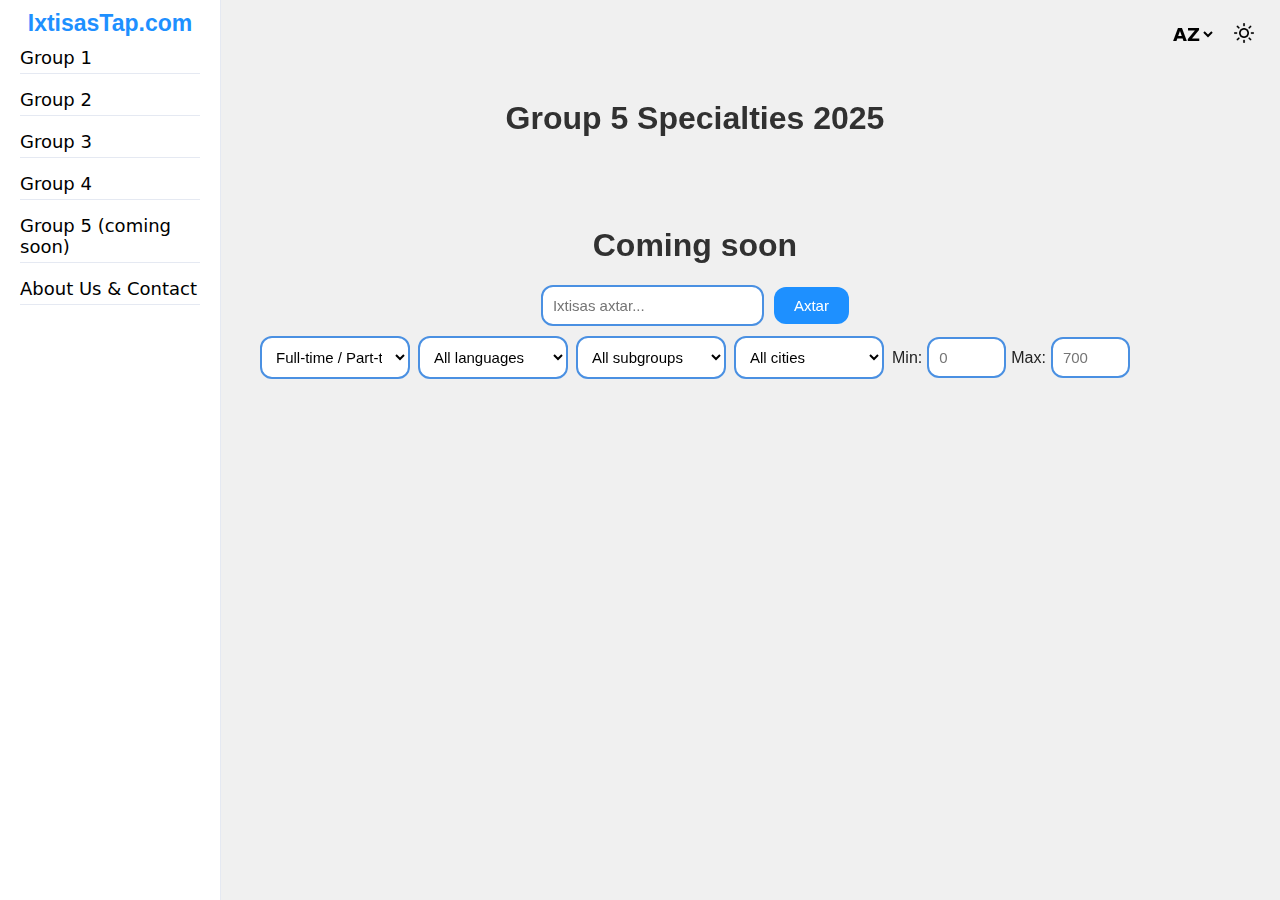
<file: 5ciqrup.html>
<!doctype html>
<html lang=en>
<head>
<meta charset=UTF-8>
<meta name=viewport content="width=device-width,initial-scale=1">
<title>IxtisasTap.com | Group 5 Specialties 2025</title>
<link rel=canonical href=https://ixtisastap.com/5ciqrup.html>
<link rel=stylesheet href=qruplar.css>
<link rel=icon href=logo.png type=image/png>
<script async src="https://pagead2.googlesyndication.com/pagead/js/adsbygoogle.js?client=ca-pub-8653707665334072" crossorigin=anonymous></script>
</head>
<body>
<button id=menu-toggle>
<img id=menu src=menu-bar.png alt=menu width=20 class=menu loading=lazy>
</button>
<nav id=menu-bar class=hidden>
<a href=index.html id=name-text><b data-i18n=siteName>IxtisasTap.com</b></a>
<ul>
<li><a href=./1ciqrup.html data-i18n=group1>Group 1</a></li>
<li><a href=./2ciqrup.html data-i18n=group2>Group 2</a></li>
<li><a href=./3ciqrup.html data-i18n=group3>Group 3</a></li>
<li><a href=./4ciqrup.html data-i18n=group4>Group 4</a></li>
<li><a href=./5ciqrup.html data-i18n=group5>Group 5 (coming soon)</a></li>
<li><a href=./haqqimizda.html data-i18n=about>About Us & Contact</a></li>
</ul>
</nav>
<div class=main-content>
<button id=toggle-dark-mode>
<img id=icon src=sun.png alt=rejim width=20 class=white-icon loading=lazy>
</button>
<select id=language-selector>
<option value=en selected>EN</option>
<option value=az>AZ</option>
<option value=tr>TR</option>
</select>
<h1 data-i18n=pageTitle5>Group 5 Specialties 2025</h1>
<h1>Coming soon</h1>
<div class=search-bar>
<input id=search data-i18n-placeholder=searchPlaceholder placeholder="Ixtisas axtar...">
<button id=searchBtn data-i18n=searchBtn>Axtar</button>
</div>
<div class=filter-bar style=margin-bottom:15px>
<select id=tehsilSelect>
<option value="" data-i18n=eduAll>Full-time / Part-time</option>
<option value=Əyani data-i18n=eduEyani>Full-time</option>
<option value=Qiyabi data-i18n=eduQiyabi>Part-time</option>
</select>
<select id=dilSelect>
<option value="" data-i18n=langAll>All languages</option>
<option value=Azərbaycan data-i18n=langAz>Azerbaijani</option>
<option value=İngilis data-i18n=langEn>English</option>
</select>
<select id=altSelect>
<option value="" data-i18n=altAll>All subgroups</option>
</select>
<select id=locationSelect>
<option value="" data-i18n=cityAll>All cities</option>
<option value=Bakı>Bakı</option>
</select>
<div class=score-range>
<label for=minScore data-i18n=minScoreLabel>Min:</label>
<input type=number id=minScore placeholder=0>
<label for=maxScore data-i18n=maxScoreLabel>Max:</label>
<input type=number id=maxScore placeholder=700>
</div>
<span id=resultCount>
<span id=resultNumber>0</span> <span data-i18n=found>found</span>
</span>
</div>
<button id=filterToggleBtn class=mobile-filter-toggle>
<img id=icon src=filter.png alt=Filters width=16 class=white-icon loading=lazy>
<span data-i18n=filterText>Filters</span>
</button>
<ins class=adsbygoogle style=display:block data-ad-client=ca-pub-8653707665334072 data-ad-slot=3406974490 data-ad-format=auto data-full-width-responsive=true></ins>
<script>
  (adsbygoogle=window.adsbygoogle||[]).push({})
</script>
</div>
<script src=script.js></script>
</body>
</html>
</file>
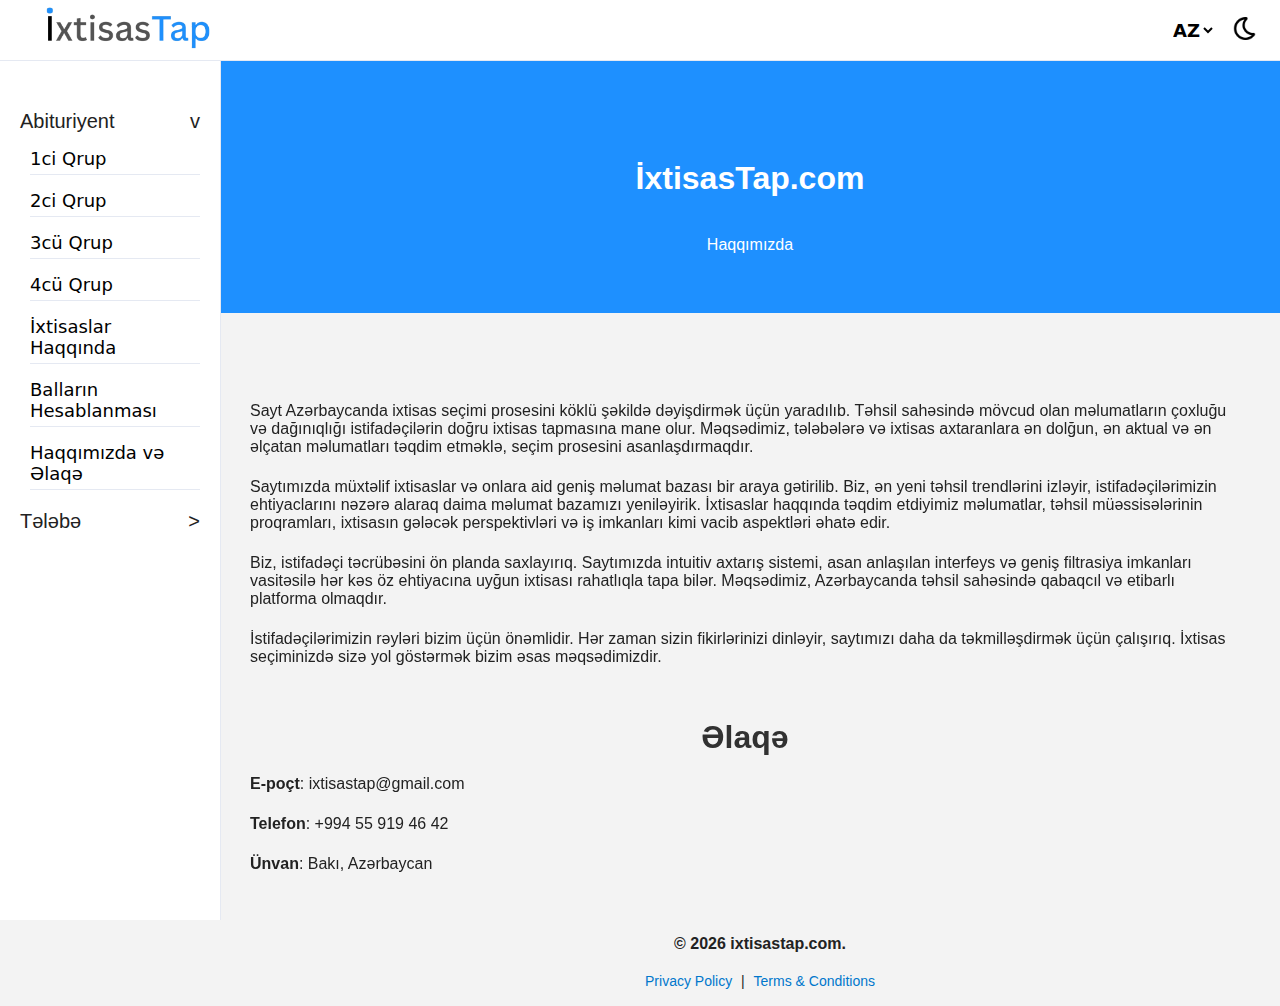
<file: about.html>
<!doctype html>
<html lang="az">
<head>
<meta charset="UTF-8" />
<meta name="viewport" content="width=device-width,initial-scale=1" />
<title>IxtisasTap – Haqqımızda</title>
<meta http-equiv="Content-Security-Policy" content="frame-ancestors 'none';">
<meta http-equiv="X-Frame-Options" content="DENY">
<meta http-equiv="Cross-Origin-Opener-Policy" content="same-origin">
<meta http-equiv="Content-Security-Policy" content="frame-ancestors 'none';">
<meta http-equiv="X-Frame-Options" content="DENY">
<meta http-equiv="Cross-Origin-Opener-Policy" content="same-origin">
<link rel="stylesheet" href="qruplar.css" />
<link rel="icon" href="./images/logo.webp" type="image/webp" />
<meta name="description" content="IxtisasTap.com - Azərbaycan təhsil qruplarına əsasən ixtisasları və universitetləri tapın.">
<meta name="author" content="IxtisasTap Komandası">
<meta property="og:title" content="IxtisasTap.com – Haqqımızda">
<meta property="og:type" content="website">
<meta name="robots" content="index, follow">
<meta property="og:description" content="Qrup seçimi və imtahan ballarına əsasən ixtisasları və universitetləri tez bir zamanda tapın.">
<link rel=canonical href=https://ixtisastap.com/about.html>
<meta property=og:image content=https://ixtisastap.com/logo.webp>
<meta property="og:type" content="website">
<meta name="robots" content="index, follow">
<!-- Google tag (gtag.js) -->
<script async src="https://www.googletagmanager.com/gtag/js?id=G-029N0KCH3P"></script>
<script>
window.dataLayer = window.dataLayer || [];
function gtag(){dataLayer.push(arguments);}
gtag('js', new Date());

gtag('config', 'G-029N0KCH3P');
</script>
<style>
html, body {
margin: 0;
padding: 0;
min-height: 100vh;
overflow-y: auto; 
overflow-x: none;
background-color: #f3f3f3;
color: #222;
font-family: Arial, sans-serif;
transition: background-color 0.3s, color 0.3s;
text-align: center;
}
body.dark-mode {
background-color: #121212;
color: #f0f0f0;
}
.site-footer {
margin: 20px 0 0 0;
position: relative;
color: inherit;
}
/* Əlavə stil */
.main-content {
padding: 20px;
margin: 0 auto;
text-align: left;
position:relative;
margin-left: 210px;
margin-top: 50px;
}
h1 {
margin: 0 0 15px 0;
margin-top: 50px;
}
h2 {
padding: 3px 10px;
}
p {
padding: 3px 20px;
}
/* MOBILE THEME */
@media (max-width:768px) {
.main-content {
margin-left: 0px;
margin-top: 0px;
}
}
@media (min-width:769) {
.site-footer {
margin-left: 105px;
}
.logo {
    width: auto;
}
}
</style>
</head>
<body>
<div class="top-bar">
<button id="menu-toggle">
<img id="menu" src="./images/menu-bar.webp" alt="menu" width="20" class="menu" loading="lazy">
</button>
<div class="logo">
    <a href="index.html">
        <img id="center-logo" src="./images/logo-crop.png" alt="Main Menu">
    </a>
</div>
<button id="toggle-dark-mode">
<img id="icon" src="./images/moon.webp" alt="rejim" width="23" class="white-icon" loading="lazy">
</button>

<select id="language-selector">
<option value="az" selected>AZ</option>
<option value="en">EN</option>
<option value="tr">TR</option>
</select>
</div>
<nav id="menu-bar" class="hidden">
    <a href="index.html" id="name-text">
      <img src="./images/ixtisastap.png" class="logopng" alt="SiteName" style="width: 200px;">
    </a>
    
    <div class="menu-header" id="abituriyent-header" onclick="toggleMenu('abituriyent-menu', this)">
      Abituriyent <span class="arrow">&gt;</span>
    </div>
    
    <ul id="abituriyent-menu" class="anim-menu">
      <li><a href="./1ciqrup.html" data-i18n="group1">Group 1</a></li>
      <li><a href="./2ciqrup.html" data-i18n="group2">Group 2</a></li>
      <li><a href="./3ciqrup.html" data-i18n="group3">Group 3</a></li>
      <li><a href="./4ciqrup.html" data-i18n="group4">Group 4</a></li>
      <li><a href="./specializations.html" data-i18n="aboutspec">About Specializations</a></li>
      <li><a href="./balhesab.html" data-i18n="scorecalc">Score Calculator</a></li>
      <li><a href="./about.html" data-i18n="about">About Us & Co</a></li>
    </ul>

    <div class="menu-header" id="telebe-header" onclick="toggleMenu('telebe-menu', this)">
      Tələbə <span class="arrow">&gt;</span>
    </div>
    
    <div class="menu-bar anim-menu" id="telebe-menu">
      <a href="./telebe/fennler-menu.html">Fənnlər</a>
      <a href="./telebe/profile.html">Profil</a>
      <a href="./telebe/aboutus.html">Haqqımızda və əlaqə</a>
      <a href="./telebe/premium.html">Premium abunəlik</a>
    </div>
  </nav>
<header class="header">
<h1 data-i18n="siteTitle">İxtisasTap.com</h1>
<p data-i18n=aboutUs>About Us</p>
</header>

<main class="main-content">
<!-- Privacy Policy content -->
<div class=text-bar>
<section class=info-section>
<p data-i18n=aboutParagraph1>This website was created to fundamentally transform the specialty selection process in Azerbaijan. The abundance and fragmentation of information in the education sector hinder users from finding the right specialty. Our goal is to simplify
the selection process by providing the most comprehensive, up-to-date, and accessible information to students and specialty seekers.</p>
<p data-i18n=aboutParagraph2>We have compiled a wide range of specialties and related information into one platform. We follow the latest educational trends and constantly update our database based on the needs of our users. The information we provide about specialties
covers important aspects such as academic programs, future prospects, and career opportunities.</p>
<p data-i18n=aboutParagraph3>User experience is our top priority. With an intuitive search system, easy-to-understand interface, and extensive filtering options, everyone can easily find the specialty that suits their needs. Our goal is to be a leading and reliable
platform in the field of education in Azerbaijan.</p>
<p data-i18n=aboutParagraph4>We value feedback from our users. We always listen to your opinions and strive to improve our website further. Guiding you in your specialty selection journey is our main mission.</p>
</section>
<h1 data-i18n=contactTitle>Contact</h1>
<section class=contact-section>
<p><strong data-i18n=emailLabel></strong>: ixtisastap@gmail.com</p>
<p><strong data-i18n=phoneLabel></strong>: +994 55 919 46 42</p>
<p><strong data-i18n=locationLabel></strong>: <span data-i18n=locationValue></span></p>
</section>
</div>
</main>
<footer class="site-footer">
<p>&copy; 2026 ixtisastap.com.</p>
<p>
<a href="privacy-policy.html">Privacy Policy</a> |
<a href="terms-conditions.html">Terms & Conditions</a>
</p>
</footer>

<script src="translations.js" defer></script>
<script src=".\theme.js"></script>
<script src=".\menu.js"></script>
<script src="script.js" defer></script>
<!--
<script src="https://unpkg.com/magic-snowflakes/dist/snowflakes.min.js"></script>
<script>
    var sf = new Snowflakes({
        color: "#c5eae7",
        count: 30,
        speed: 1.1,
        minOpacity: 0.8,
        minSize: 8,
        maxSize: 18
    });
</script>
-->
</body>
</html>
</file>
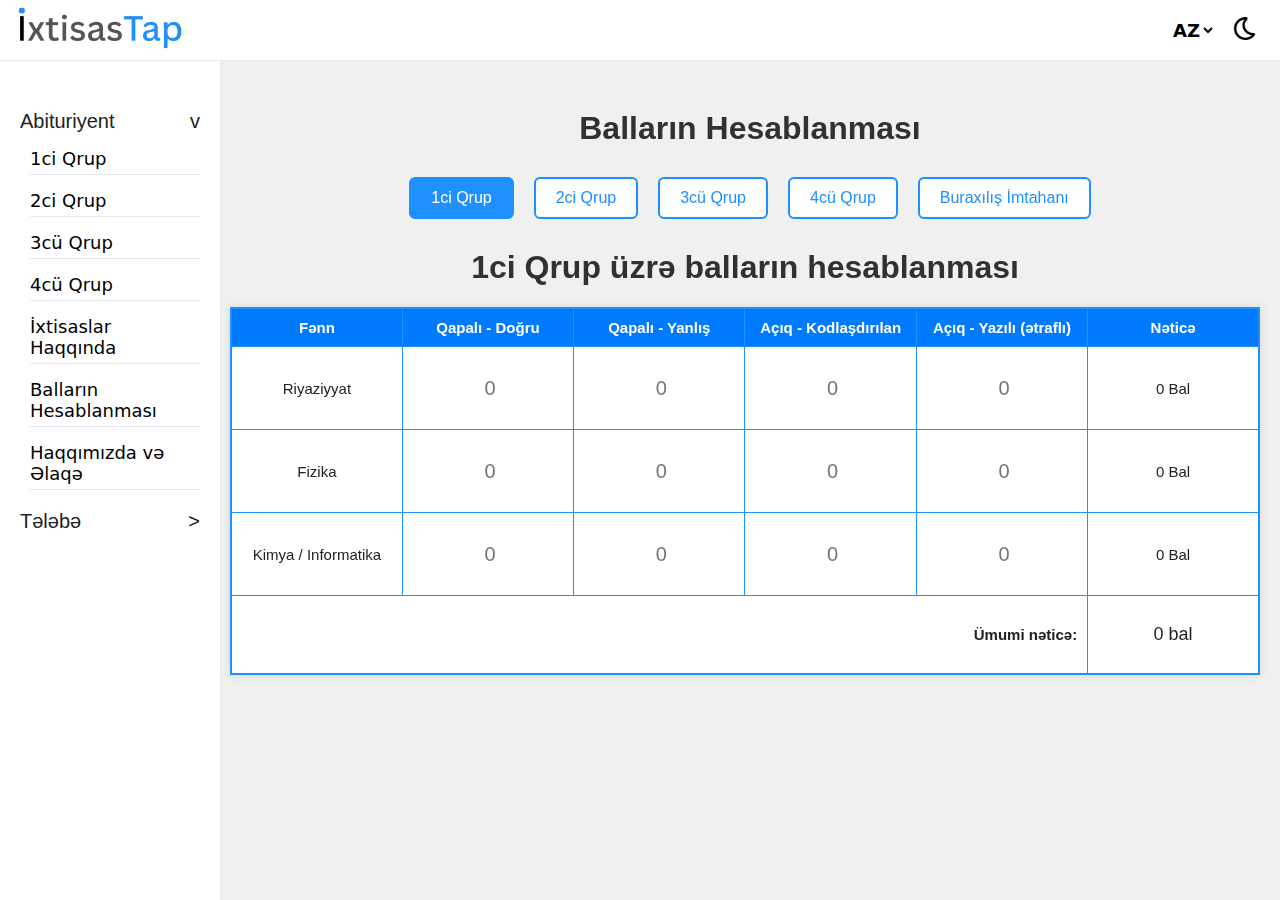
<file: balhesab.html>
<!doctype html>
<html lang="az">
<head> 
  <meta charset="UTF-8">
  <meta name="viewport" content="width=device-width, initial-scale=1">
  <meta name="description" content="Abituriyentlər üçün bal hesablayıcı – 1, 2, 3, 4-cü qruplar blok və buraxılış imtahanı üzrə topladığınız balları asanlıqla hesablayın.">
  <meta property="og:title" content="Balların Hesablanması | IxtisasTap.com">
  <meta property="og:description" content="Bütün qruplar üzrə balların hesablanması.">
  <meta property="og:image" content="https://ixtisastap.com/ixtisastap.jpg">
  <meta property="og:url" content="https://ixtisastap.com/balhesab.html">
  <meta property="og:type" content="website">
  <meta name="keywords" content="balhesab, balların hesablanması, 11ci sinif balın hesablanması, 9cu sinif balın hesablanması, bal hesablayan">
  <meta name="robots" content="index, follow">
  <title>Bütün Qruplar Üzrə Balların Hesablanması | IxtisasTap.com</title>
  <meta http-equiv="Content-Security-Policy" content="frame-ancestors 'none';">
  <meta http-equiv="X-Frame-Options" content="DENY">
  <meta http-equiv="Cross-Origin-Opener-Policy" content="same-origin">
  <link rel="canonical" href="https://ixtisastap.com/1ciqrup.html">
  <link rel="stylesheet" href="qruplar.css">
  <link rel="icon" href="../images/logo.webp" type="image/webp">
  <!-- Google tag (gtag.js) -->
  <script async src="https://www.googletagmanager.com/gtag/js?id=G-029N0KCH3P"></script>
  <script>
    window.dataLayer = window.dataLayer || [];
    function gtag(){dataLayer.push(arguments);}
    gtag('js', new Date());
    gtag('config', 'G-029N0KCH3P');
  </script>
  <style>
    h1 {
        margin-top: 30px;
    }
    .main-h1 {
      margin-top: 100px;
    }
    h2 {
        margin-top: -500px;
    }
    .main-content {
        margin-left: auto;
        margin-right: auto;
        padding: 10px;
        position: relative;
        margin-left: 220px;
    }
    @media (max-width: 768px) {
      body, html {
        padding: 0px;
        margin: 0px;
        overflow-x: hidden;
      }
      
      table.qiymetlendirme thead {
        display: none;
      }
      table.qiymetlendirme {
        border: none;
      }
      .main-content {
        margin-left: 0px;
      }
      #qrup-menusu {
        display: flex;
        justify-content: center;
      }
      h1 {
        margin-top: 70px;
      }
      #qrup-menusu {
        display: flex;
        flex-wrap: wrap;
        gap: 5px;
        justify-content: center;
        max-width: 600px;
        margin: 0 auto;
      }

      /* Qrup butonları */
      .qrup-btn {
        padding: 10px 9px;
        font-size: 16px;
      }

      /* Yalnız buraxılış imtahanı butonuna stil */
      .qrup-btn[data-qrup-id="qrup5"] {
        text-align: center;
      }
      #qrup-basliq {
        margin-top: 20px;
      }

    }
    

    
  </style>
  
</head>
<body>
  <div class="top-bar">
      <button id="menu-toggle">
        <img id="menu" src="../images/menu-bar.webp" alt="menu" width="20" class="menu" loading="lazy">
      </button>
      <div class="logo">
          <a href="index.html">
              <img id="center-logo" src="../images/logo-crop.png" alt="Main Menu">
          </a>
      </div>
      <button id="toggle-dark-mode">
        <img id="icon" src="../images/moon.webp" alt="rejim" width="23" class="white-icon" loading="lazy">
      </button>
      
      <select id="language-selector">
        <option value="az" selected>AZ</option>
        <option value="en">EN</option>
        <option value="tr">TR</option>
      </select>
  </div>
  <nav id="menu-bar" class="hidden">
    <a href="index.html" id="name-text">
      <img src="../images/ixtisastap.png" class="logopng" alt="SiteName" style="width: 200px;">
    </a>
    
    <div class="menu-header" id="abituriyent-header" onclick="toggleMenu('abituriyent-menu', this)">
      Abituriyent <span class="arrow">&gt;</span>
    </div>
    
    <ul id="abituriyent-menu" class="anim-menu">
      <li><a href="./1ciqrup.html" data-i18n="group1">Group 1</a></li>
      <li><a href="./2ciqrup.html" data-i18n="group2">Group 2</a></li>
      <li><a href="./3ciqrup.html" data-i18n="group3">Group 3</a></li>
      <li><a href="./4ciqrup.html" data-i18n="group4">Group 4</a></li>
      <li><a href="./specializations.html" data-i18n="aboutspec">About Specializations</a></li>
      <li><a href="./balhesab.html" data-i18n="scorecalc">Score Calculator</a></li>
      <li><a href="./about.html" data-i18n="about">About Us & Co</a></li>
    </ul>

    <div class="menu-header" id="telebe-header" onclick="toggleMenu('telebe-menu', this)">
      Tələbə <span class="arrow">&gt;</span>
    </div>
    
    <div class="menu-bar anim-menu" id="telebe-menu">
      <a href="../telebe/fennler-menu.html">Fənnlər</a>
      <a href="../telebe/profile.html">Profil</a>
      <a href="../telebe/aboutus.html">Haqqımızda və əlaqə</a>
      <a href="../telebe/premium.html">Premium abunəlik</a>
    </div>
  </nav>
  <div class="main-content">
    <h1 class="main-h1" data-i18n="ballarinhesablanmasih1">Balların Hesablanması</h1>

    <div class="qrup-menusu-container">
      <div id="qrup-menusu">
        <button class="qrup-btn" data-qrup-id="qrup1" data-i18n="group1" onclick="qrupSec('qrup1', this)">I Qrup</button>
        <button class="qrup-btn" data-qrup-id="qrup2" data-i18n="group2" onclick="qrupSec('qrup2', this)">II Qrup</button>
        <button class="qrup-btn" data-qrup-id="qrup3" data-i18n="group3" onclick="qrupSec('qrup3', this)">III Qrup</button>
        <button class="qrup-btn" data-qrup-id="qrup4" data-i18n="group4" onclick="qrupSec('qrup4', this)">IV Qrup</button>
        <button class="qrup-btn" data-qrup-id="qrup5" data-i18n="group5" onclick="qrupSec('qrup5', this)">Buraxılış İmtahanı</button>

      </div>
    </div>

    <!-- Qrup nəticə div-ləri (hamısı əvvəlcə gizli, 1-ci qrup aktiv) -->
    <div id="qrup1" class="qrup-blok">
      <h1 id="qrup-basliq">1-ci qrup üzrə balların hesablanması</h1>
      <table class="qiymetlendirme">
        <thead>
          <tr>
            <th data-i18n="thfenn">Fənn</th>
            <th data-i18n="thqapalidogru">Qapalı - Doğru</th>
            <th data-i18n="thqapaliyanlis">Qapalı - Yanlış</th>
            <th data-i18n="thacikkod">Açıq - Kodlaşdırılan</th>
            <th data-i18n="thacikyazili">Açıq - Yazılı (ətraflı)</th>
            <th data-i18n="thnetice">Nəticə</th>
          </tr>
        </thead>
        <tbody id="qiymetlendirme-body"></tbody>
      </table>
    </div>

    <div id="qrup2" class="qrup-blok" style="display: none;"></div>
    <div id="qrup3" class="qrup-blok" style="display: none;"></div>
    <div id="qrup4" class="qrup-blok" style="display: none;"></div>

    <!-- Buraxılış imtahanı -->
    <div id="buraxilis" class="qrup-blok" style="display: none;">
      <h1 data-i18n="h1buraxilis" id="qrup-basliq">Buraxılış imtahanı üzrə balların hesablanması</h1>
      <table class="qiymetlendirme">
        <thead>
          <tr>
            <th data-i18n="thfenn">Fənn</th>
            <th data-i18n="thqapalidogru">Qapalı - Doğru</th>
            <th data-i18n="thacikkod">Açıq - Kodlaşdırılan</th>
            <th data-i18n="thacikyazili">Açıq - Yazılı (ətraflı)</th>
            <th data-i18n="thnetice">Nəticə</th>
          </tr>
        </thead>
        <tbody id="buraxilis-body"></tbody>
      </table>
    </div>

  </div>

  <!-- Scriptlər -->
  <script src="translations.js" defer></script>
  <script src="..\theme.js"></script>
  <script src="..\menu.js"></script>
  <script src="script.js" defer></script>
</body>

</html>
</file>
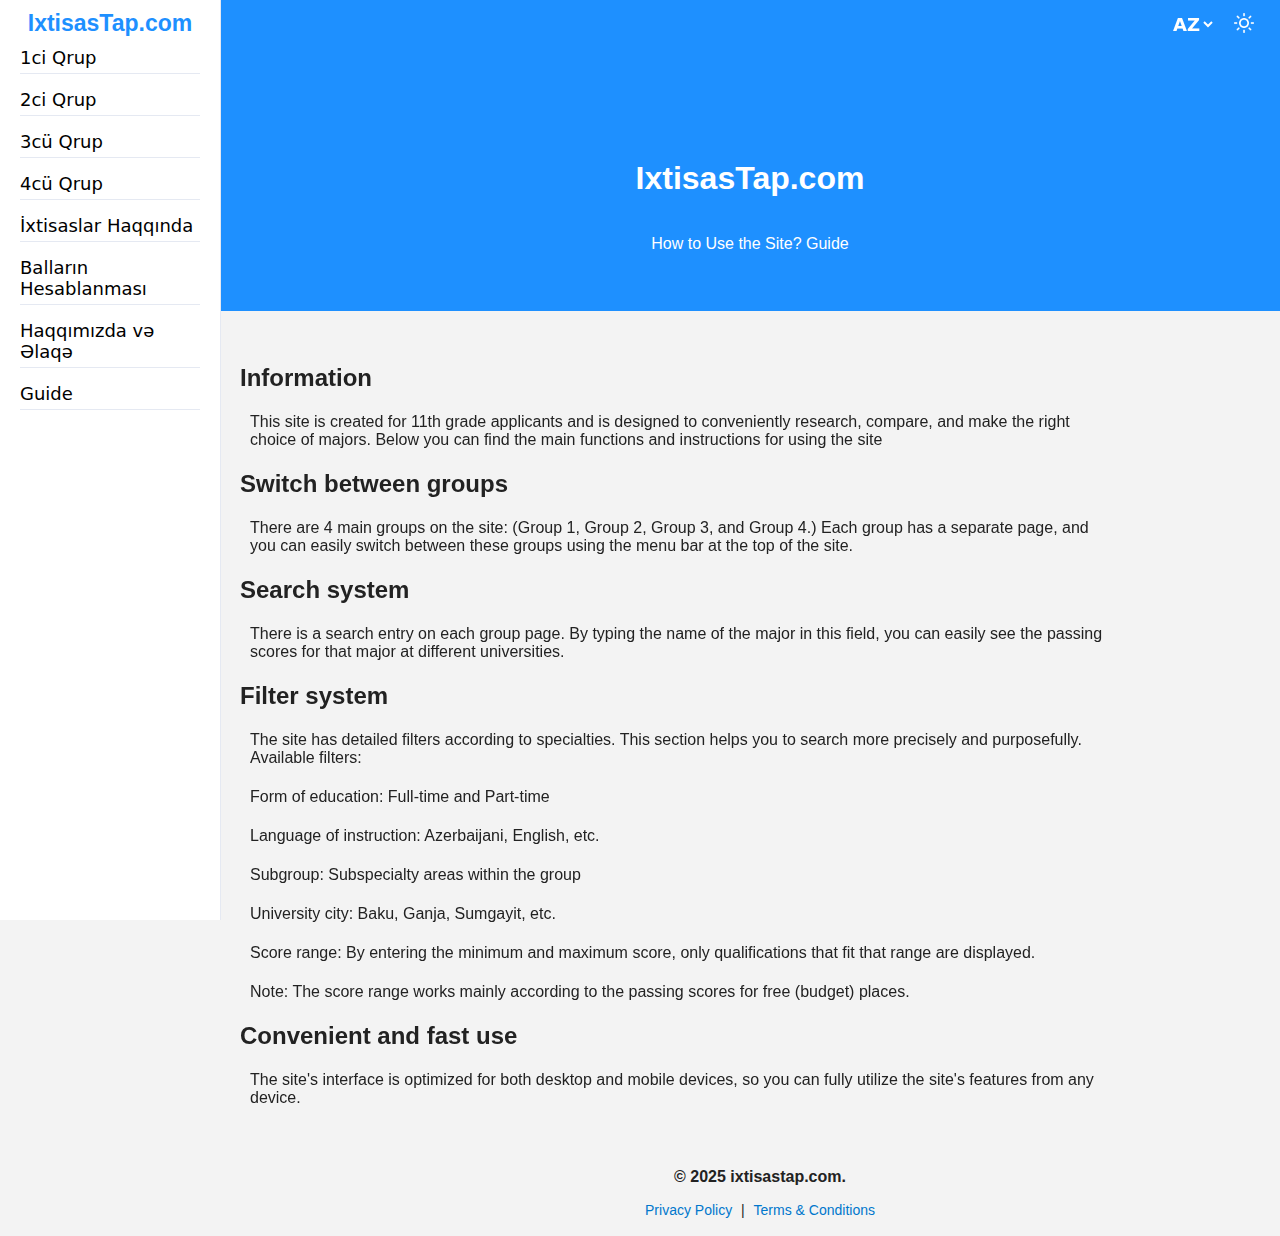
<file: guide.html>
<!doctype html>
<html lang="az">
<head>
  <meta charset="UTF-8" />
  <meta name="viewport" content="width=device-width,initial-scale=1" />
  <title>IxtisasTap – Bələdçi</title>
  <meta http-equiv="Content-Security-Policy" content="frame-ancestors 'none';">
  <meta http-equiv="X-Frame-Options" content="DENY">
  <meta http-equiv="Cross-Origin-Opener-Policy" content="same-origin">
  <link rel="stylesheet" href="qruplar.css" />
  <link rel="icon" href="/logo.webp" type="image/webp" />
  <meta name="description" content="IxtisasTap.com – Saytdan necə istifadə etməli? Axtarış, filtr, dil seçimi və digər funksiyalar haqqında bələdçi.">
  <meta name="author" content="IxtisasTap Komandası">
  <meta property="og:title" content="IxtisasTap.com – Bələdçi">
  <meta property="og:description" content="Qruplara, imtahan ballarına və digər meyarlara əsasən ixtisas və universitet axtarışı haqqında ətraflı istifadə bələdçisi.">
  <meta property=og:image content=https://ixtisastap.com/logo.webp>
  <meta property="og:type" content="website">
  <meta name="robots" content="index, follow">
  <link rel=canonical href=https://ixtisastap.com/guide.html>
  <script async src="https://pagead2.googlesyndication.com/pagead/js/adsbygoogle.js?client=ca-pub-8653707665334072" crossorigin=anonymous></script>
      <!-- Google tag (gtag.js) -->
      <script async src="https://www.googletagmanager.com/gtag/js?id=G-029N0KCH3P"></script>
      <script>
      window.dataLayer = window.dataLayer || [];
      function gtag(){dataLayer.push(arguments);}
      gtag('js', new Date());
  
      gtag('config', 'G-029N0KCH3P');
      </script>
  <style>
    html, body {
      margin: 0;
      padding: 0;
      min-height: 100vh;
      overflow-y: auto; 
      overflow-x: none;
      background-color: #f3f3f3;
      color: #222;
      font-family: Arial, sans-serif;
      transition: background-color 0.3s, color 0.3s;
      text-align: center;
    }
    body.dark-mode {
      background-color: #121212;
      color: #f0f0f0;
    }
    #language-selector {
      color: white;
    }
    .site-footer {
      margin: 20px 0 0 0;
      position: relative;
      color: inherit;
    }
    /* Əlavə stil */
    .main-content {
      padding: 20px;
      max-width: 900px;
      margin: 0 auto;
      text-align: left;
      position:relative;
      margin-left: 210px;
    }
    h1, h2, p {
      margin: 0 0 15px 0;
    }
    h2 {
      padding: 3px 10px;
    }
    p {
      padding: 3px 20px;
    }
    body.dark-mode .menu, body.dark-mode .white-icon{
      filter: invert(1);
    }
    .menu, .white-icon {
      filter: invert(1);
    }
    /* MOBILE THEME */
    @media (max-width:768px) {
      .main-content {
        margin-left: 0px;
      }
    }
    @media (min-width:769) {
    
      .site-footer {
        margin-left: 105px;
      }
    }
  </style>
</head>
<body>
  <button id=menu-toggle>
    <img id=menu src=menu-bar.webp alt=menu width=20 class=menu loading=lazy>
  </button>
  <nav id=menu-bar class=hidden>
    <a href=index.html id=name-text><b>IxtisasTap.com</b></a>
    <ul>
        <li><a href=./1ciqrup.html data-i18n=group1>Group 1</a></li>
        <li><a href=./2ciqrup.html data-i18n=group2>Group 2</a></li>
        <li><a href=./3ciqrup.html data-i18n=group3>Group 3</a></li>
        <li><a href=./4ciqrup.html data-i18n=group4>Group 4</a></li>
        <li><a href=./specializations.html data-i18n=aboutspec>About Specializations</a></li>
        <li><a href=./balhesab.html data-i18n=scorecalc>Score Calculator</a></li>
        <li><a href=./about.html data-i18n=about>About Us & Contact</a></li>
        <li><a href=./guide.html data-i18n="guide">Guide</a></li>
    </ul>
  </nav>
  <button id="toggle-dark-mode">
    <img id="icon" src="sun.webp" alt="rejim" width="20" class="white-icon" loading="lazy" />
  </button>
  <select id="language-selector">
    <option value="az" selected>AZ</option>
    <option value="en">EN</option>
    <option value="tr">TR</option>
  </select>

  <header class="header">
    <h1 data-i18n="siteTitle">IxtisasTap.com</h1>
    <p data-i18n="GuideMaintitle">How to Use the Site? Guide</p>
  </header>

  <main class="main-content">
    <!-- Guide content -->
    <section class="privacy-section">
      <h2 data-i18n="guideinfoTitle">Information</h2>
      <p data-i18n="infoguideText">This site is created for 11th grade applicants and is designed to conveniently research, compare, and make the right choice of majors. Below you can find the main functions and instructions for using the site</p>
    
      <h2 data-i18n="switchgroupsTitle">Switch between groups</h2>
      <p data-i18n="switchgroupText">There are 4 main groups on the site: (Group 1, Group 2, Group 3, and Group 4.) Each group has a separate page, and you can easily switch between these groups using the menu bar at the top of the site.</p>
    
      <h2 data-i18n="SearchsystemTitle">Search system</h2>
      <p data-i18n="searchsystemText">There is a search entry on each group page. By typing the name of the major in this field, you can easily see the passing scores for that major at different universities.</p>
    
      <h2 data-i18n="FiltersystemTitle">Filter system</h2>
      <p data-i18n="filtersystemText1">The site has detailed filters according to specialties. This section helps you to search more precisely and purposefully. Available filters:</p>
      <p data-i18n="filtersystemText2">Form of education: Full-time and Part-time</p>
      <p data-i18n="filtersystemText3">Language of instruction: Azerbaijani, English, etc.</p>
      <p data-i18n="filtersystemText4">Subgroup: Subspecialty areas within the group</p>
      <p data-i18n="filtersystemText5">University city: Baku, Ganja, Sumgayit, etc.</p>
      <p data-i18n="filtersystemText6">Score range: By entering the minimum and maximum score, only qualifications that fit that range are displayed.</p>
      <p data-i18n="filtersystemText7">Note: The score range works mainly according to the passing scores for free (budget) places.</p>
    
      <h2 data-i18n="ComfortablespeedTitle">Convenient and fast use</h2>
      <p data-i18n="candsText">The site's interface is optimized for both desktop and mobile devices, so you can fully utilize the site's features from any device.</p>
    </section>
    
  </main>
  <footer class="site-footer">
    <p>&copy; 2025 ixtisastap.com.</p>
    <p>
      <a href="privacy-policy.html">Privacy Policy</a> |
      <a href="terms-conditions.html">Terms & Conditions</a>
    </p>
  </footer>
  
  <script src="translations.js" defer></script>
  <script src="script.js" defer></script>
</body>
</html>
</file>
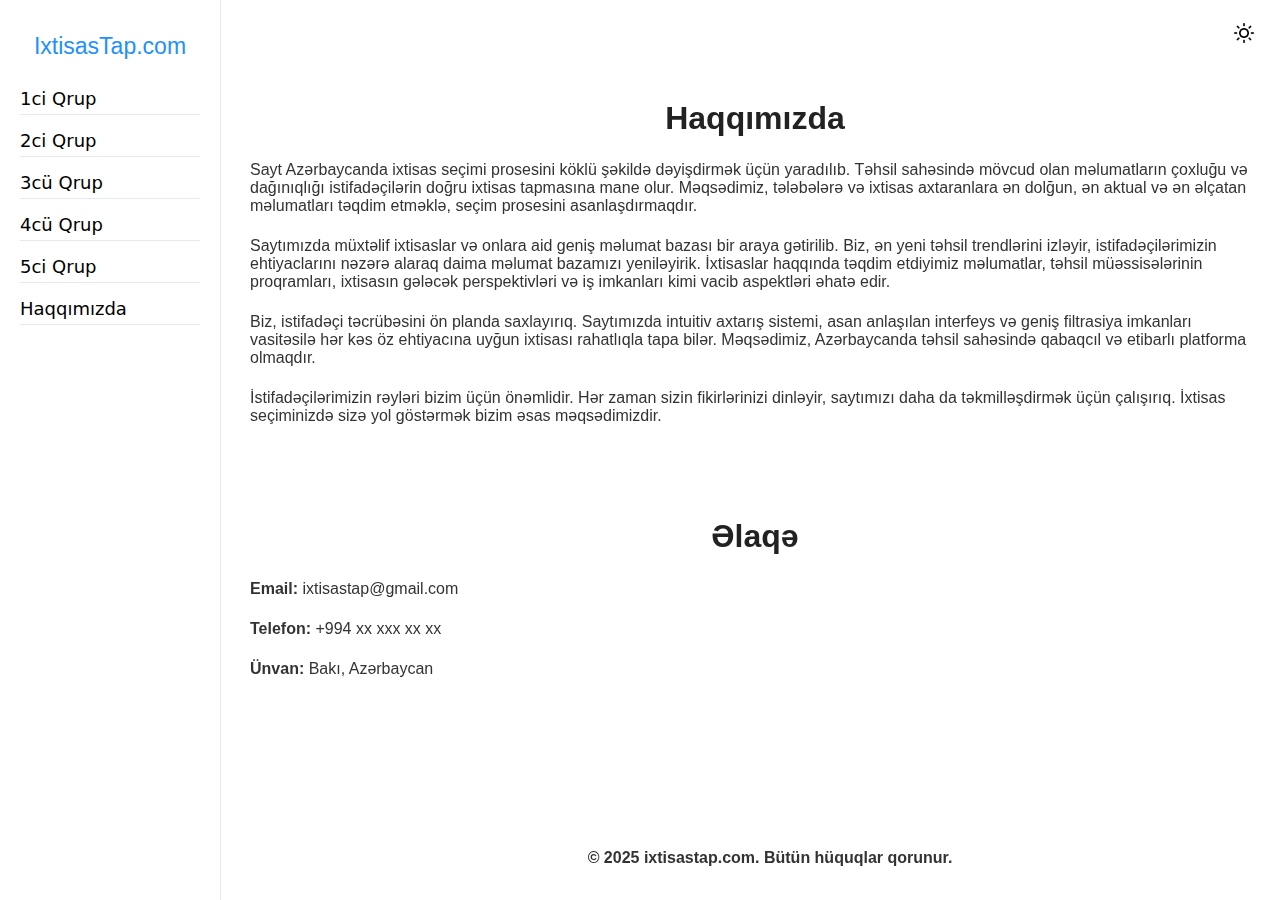
<file: haqqimizda.html>
<!DOCTYPE html>
<html lang="az">
<head>
  <meta charset="UTF-8">
  <meta name="viewport" content="width=device-width, initial-scale=1.0">
  <title>Haqqımızda | IxtisasTap.com</title>
  <link rel="stylesheet" href="qruplar.css">
  <style>
    body {
      display: flex;
      flex-direction: column;
      min-height: 100vh;
      margin: 0;
      background-color: #ffffff;
      color: #222222;
      transition: background-color 0.3s, color 0.3s;
    }

    body.dark-mode {
      background-color: #121212;
      color: #f0f0f0;
    }

    h1 {
      color: #222222;
      transition: color 0.3s;
    }

    body.dark-mode h1 {
      color: #ffffff;
    }

    p {
      color: #333333;
      transition: color 0.3s;
    }

    body.dark-mode p {
      color: #dddddd;
    }

    .main-content {
      flex: 1;
    }

    .text-bar p {
      justify-content: center;
      padding: 3px 20px;
    }

    .site-footer {
      text-align: center;
      padding: 20px 10px;
      background-color: transparent;
      color: inherit;
      font-size: 14px;
    }

    


  </style>
</head>
<body>
  
  <button id="menu-toggle">
    <img id="menu" src="menu-bar.png" alt="menu" width="20" class="menu" loading="lazy">
  </button>
  <nav id="menu-bar" class="hidden">
    <p id="name-text">IxtisasTap.com</p>
    <ul>
      <li><a href="./1ciqrup.html">1ci Qrup</a></li>
      <li><a href="./2ciqrup.html">2ci Qrup</a></li>
      <li><a href="./3ciqrup.html">3cü Qrup</a></li>
      <li><a href="./4ciqrup.html">4cü Qrup</a></li>
      <li><a href="./5ciqrup.html">5ci Qrup</a></li>
      <li><a href="./haqqimizda.html" class="active">Haqqımızda</a></li>
    </ul>
  </nav>

<div class="main-content">
    <button id="toggle-dark-mode">
      <img id="icon" src="sun.png" alt="rejim" width="20" class="white-icon" loading="lazy">
    </button>

    <div class="text-bar">
      <h1>Haqqımızda</h1>

      <section class="info-section">
        <p>Sayt Azərbaycanda ixtisas seçimi prosesini köklü şəkildə dəyişdirmək üçün yaradılıb. Təhsil sahəsində mövcud olan məlumatların çoxluğu və dağınıqlığı istifadəçilərin doğru ixtisas tapmasına mane olur. Məqsədimiz, tələbələrə və ixtisas axtaranlara ən dolğun, ən aktual və ən əlçatan məlumatları təqdim etməklə, seçim prosesini asanlaşdırmaqdır.</p>

        <p>Saytımızda müxtəlif ixtisaslar və onlara aid geniş məlumat bazası bir araya gətirilib. Biz, ən yeni təhsil trendlərini izləyir, istifadəçilərimizin ehtiyaclarını nəzərə alaraq daima məlumat bazamızı yeniləyirik. İxtisaslar haqqında təqdim etdiyimiz məlumatlar, təhsil müəssisələrinin proqramları, ixtisasın gələcək perspektivləri və iş imkanları kimi vacib aspektləri əhatə edir.</p>

        <p>Biz, istifadəçi təcrübəsini ön planda saxlayırıq. Saytımızda intuitiv axtarış sistemi, asan anlaşılan interfeys və geniş filtrasiya imkanları vasitəsilə hər kəs öz ehtiyacına uyğun ixtisası rahatlıqla tapa bilər. Məqsədimiz, Azərbaycanda təhsil sahəsində qabaqcıl və etibarlı platforma olmaqdır.</p>

        <p>İstifadəçilərimizin rəyləri bizim üçün önəmlidir. Hər zaman sizin fikirlərinizi dinləyir, saytımızı daha da təkmilləşdirmək üçün çalışırıq. İxtisas seçiminizdə sizə yol göstərmək bizim əsas məqsədimizdir.</p>
      </section>

      <h1>Əlaqə</h1>
      <section class="contact-section">
        <p><strong>Email:</strong> ixtisastap@gmail.com</p>
        <p><strong>Telefon:</strong> +994 xx xxx xx xx</p>
        <p><strong>Ünvan:</strong> Bakı, Azərbaycan</p>
      </section>

      <footer class="site-footer">
        <p>&copy; 2025 ixtisastap.com. Bütün hüquqlar qorunur.</p>
      </footer>
    </div>
  </div>

<script src="script.js"></script>

</body>
</html>
</file>
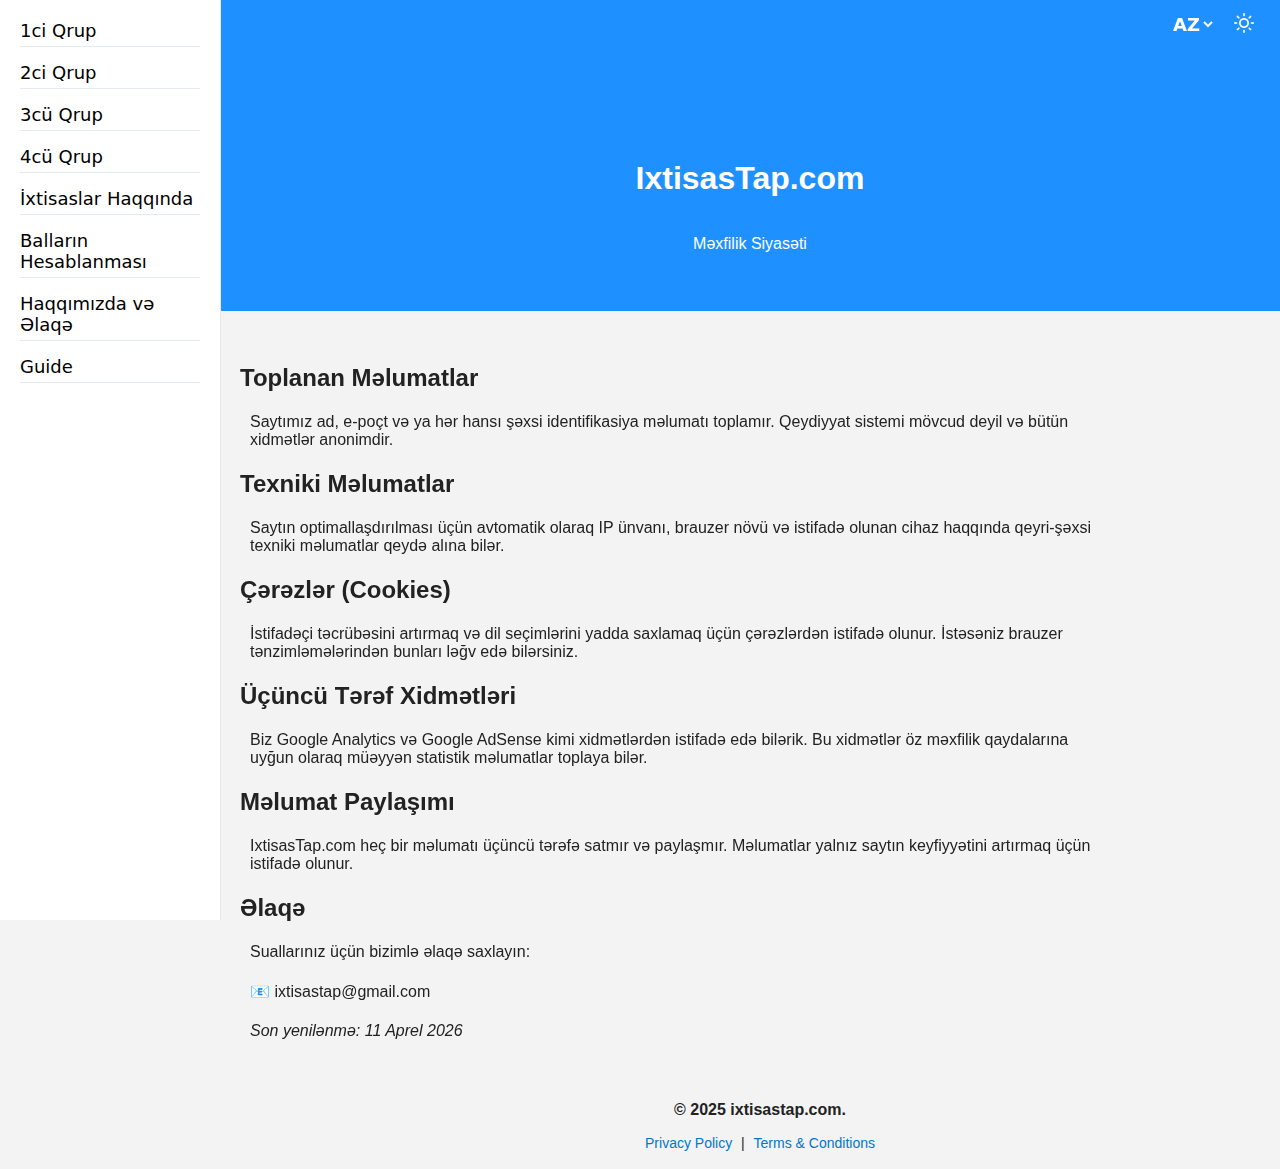
<file: privacy-policy.html>
<!doctype html>
<html lang=az>
<head>
<meta charset=UTF-8>
<meta name=viewport content="width=device-width,initial-scale=1">
<title>IxtisasTap – Məxfilik Siyasəti</title>
<meta http-equiv=Content-Security-Policy content="frame-ancestors 'none';">
<meta http-equiv=X-Frame-Options content=DENY>
<meta http-equiv=Cross-Origin-Opener-Policy content=same-origin>
<link rel=stylesheet href=qruplar.css>
<link rel=icon href=/logo.webp type=image/webp>
<meta name=description content="IxtisasTap.com – İstifadəçi məlumatlarının toplanması, istifadəsi və qorunması ilə bağlı məxfilik siyasəti.">
<meta name=author content="IxtisasTap Komandası">
<meta property=og:title content="IxtisasTap.com – Məxfilik Siyasəti">
<meta property=og:description content="IxtisasTap.com saytında məlumatlarınızın necə qorunduğu və istifadə olunduğu barədə məlumat əldə edin.">
<meta property=og:image content=https://ixtisastap.com/logo.webp>
<meta property=og:type content=website>
<meta name=robots content="index, follow">
<link rel=canonical href=https://ixtisastap.com/privacy-policy.html>

<script async src="https://www.googletagmanager.com/gtag/js?id=G-029N0KCH3P"></script>
<script>function gtag(){dataLayer.push(arguments)}window.dataLayer=window.dataLayer||[],gtag("js",new Date),gtag("config","G-029N0KCH3P")</script>
<style>body,html{margin:0;padding:0;min-height:100vh;overflow-y:auto;overflow-x:none;background-color:#f3f3f3;color:#222;font-family:Arial,sans-serif;transition:background-color .3s,color .3s;text-align:center}body.dark-mode{background-color:#121212;color:#f0f0f0}#language-selector{color:#fff}.site-footer{margin:20px 0 0 0;position:relative;color:inherit}.main-content{padding:20px;max-width:900px;margin:0 auto;text-align:left;position:relative;margin-left:210px}h1,h2,p{margin:0 0 15px 0}h1{margin-top: 45px;}h2{padding:3px 10px}p{padding:3px 20px}body.dark-mode .menu,body.dark-mode .white-icon{filter:invert(1)}.menu,.white-icon{filter:invert(1)}@media (max-width:768px){.main-content{margin-left:0}}@media (min-width:769){.site-footer{margin-left:105px}}</style>
</head>
<body>
<button id=menu-toggle>
<img id=menu src=menu-bar.webp alt=menu width=20 class=menu loading=lazy>
</button>
<nav id=menu-bar class=hidden>
<a href=index.html id=name-text><img class="logopng" src="ixtisastap.png" alt="SiteName" style="width: 200px;"></a>
<ul>
<li><a href=./1ciqrup.html data-i18n=group1>Group 1</a></li>
<li><a href=./2ciqrup.html data-i18n=group2>Group 2</a></li>
<li><a href=./3ciqrup.html data-i18n=group3>Group 3</a></li>
<li><a href=./4ciqrup.html data-i18n=group4>Group 4</a></li>
<li><a href=./specializations.html data-i18n=aboutspec>About Specializations</a></li>
<li><a href=./balhesab.html data-i18n=scorecalc>Score Calculator</a></li>
<li><a href=./about.html data-i18n=about>About Us & Contact</a></li>
<li><a href=./guide.html data-i18n=guide>Guide</a></li>
</ul>
</nav>
<button id=toggle-dark-mode>
<img id=icon src=sun.webp alt=rejim width=20 class=white-icon loading=lazy>
</button>
<select id=language-selector>
<option value=az selected>AZ</option>
<option value=en>EN</option>
<option value=tr>TR</option>
</select>
<header class=header>
<h1 data-i18n=siteTitle>IxtisasTap.com</h1>
<p data-i18n=privacyTitle>Privacy and policy</p>
</header>
<main class=main-content>
<section class=privacy-section>
<h2 data-i18n=collectedInfoTitle>Collected Information</h2>
<p data-i18n=collectedInfoText>Our website does not collect any personal data such as name, email, etc. There is no registration or login system. The site is open to everyone and can be used without any sign-up process.</p>
<h2 data-i18n=technicalInfoTitle>Technical Information</h2>
<p data-i18n=technicalInfoText>Some technical data (device type, browser, visited pages, etc.) may be collected automatically regarding site usage. This data is used to improve the performance and experience of the website.</p>
<h2 data-i18n=cookiesTitle>Cookies</h2>
<p data-i18n=cookiesText>Our website uses cookies for technical purposes to enhance user experience. You can disable cookies via your browser settings if you prefer.</p>
<h2 data-i18n=thirdPartyTitle>Third-Party Services</h2>
<p data-i18n=thirdPartyText>We use third-party services like Google AdSense and Google Analytics. These services may collect certain technical data in accordance with their own privacy policies.</p>
<h2 data-i18n=dataSharingTitle>Data Sharing</h2>
<p data-i18n=dataSharingText>ixtisastap.com does not sell or share any personal or technical information with third parties.</p>
<h2 data-i18n=contactTitle>Contact</h2>
<p data-i18n=contactText>If you have any questions about our privacy policy, feel free to contact us:</p>
<p>📧 ixtisastap@gmail.com</p>
<p><em data-i18n=lastUpdated>Last updated: June 6, 2025</em></p>
</section>
</main>
<footer class=site-footer>
<p>&copy; 2025 ixtisastap.com.</p>
<p>
<a href=privacy-policy.html>Privacy Policy</a> |
<a href=terms-conditions.html>Terms & Conditions</a>
</p>
</footer>
<script src=translations.js defer></script>
<script src=script.js defer></script>
</body>
</html>
</file>
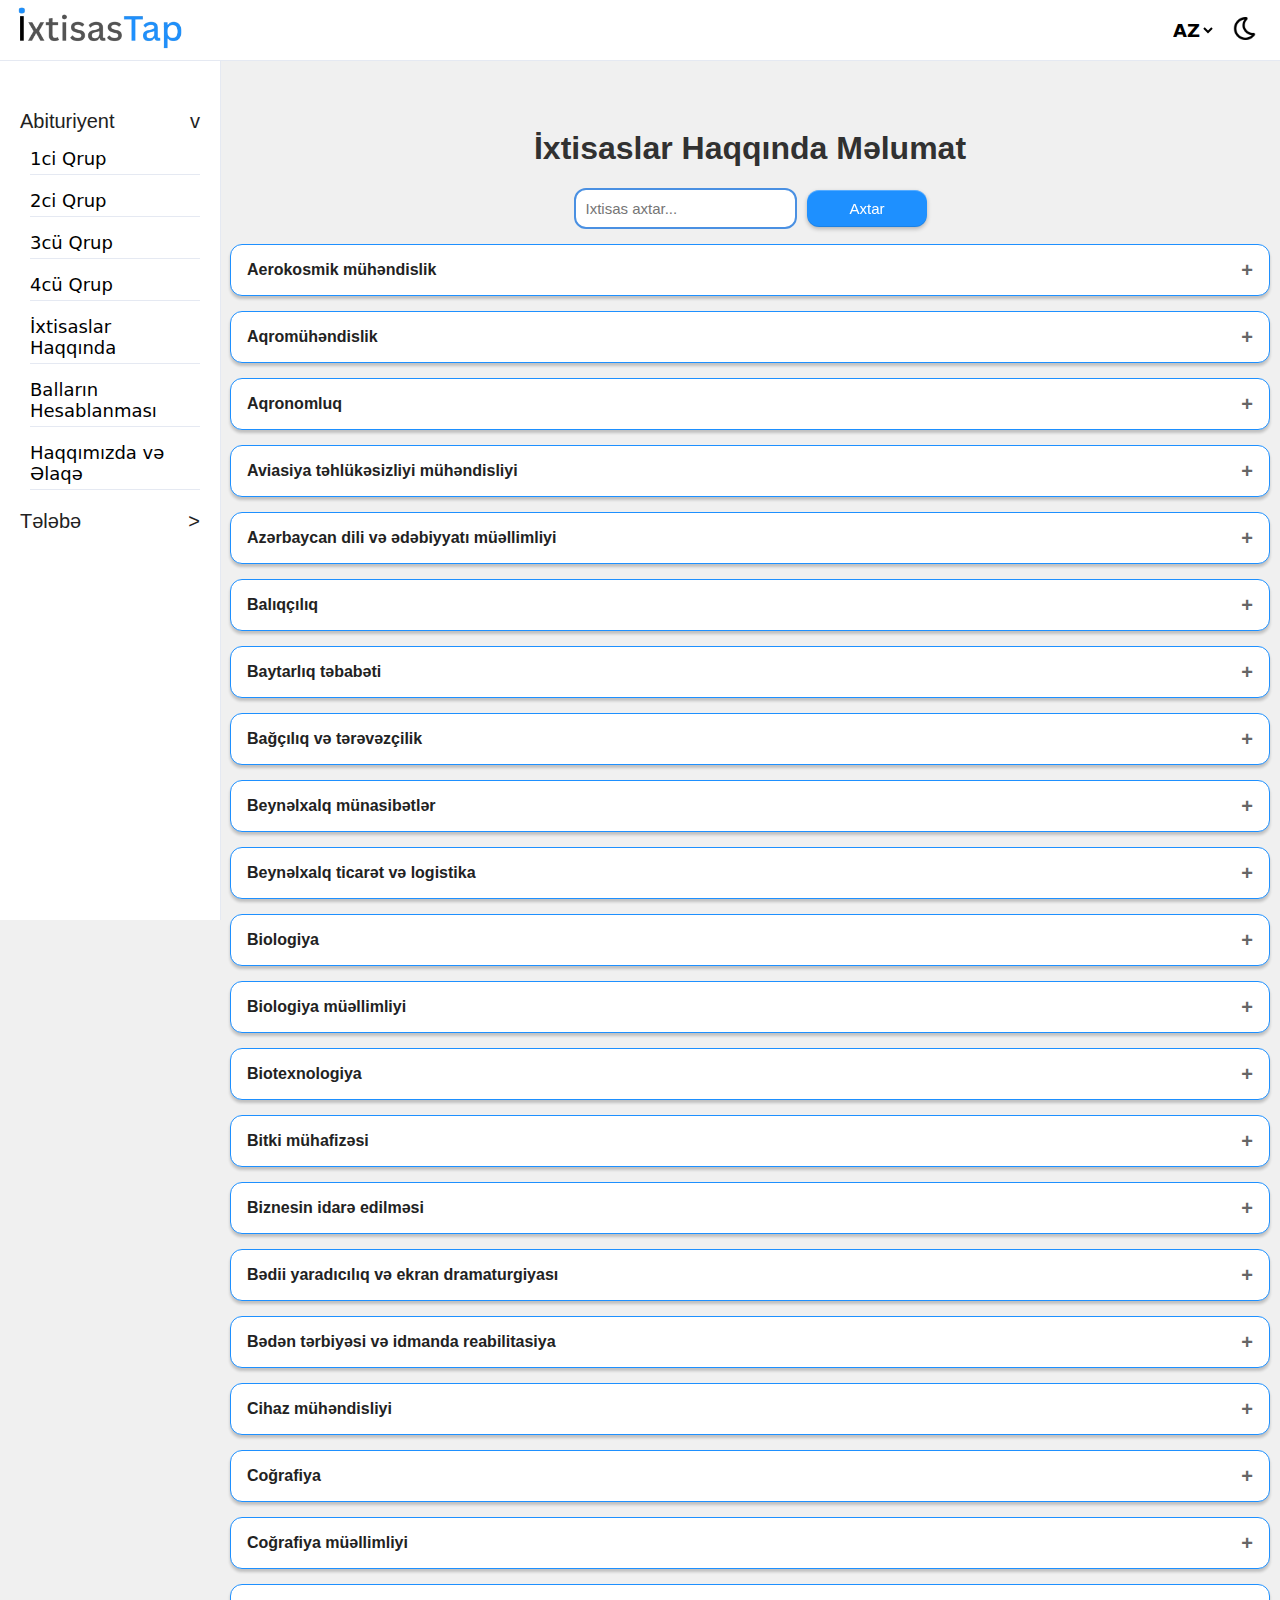
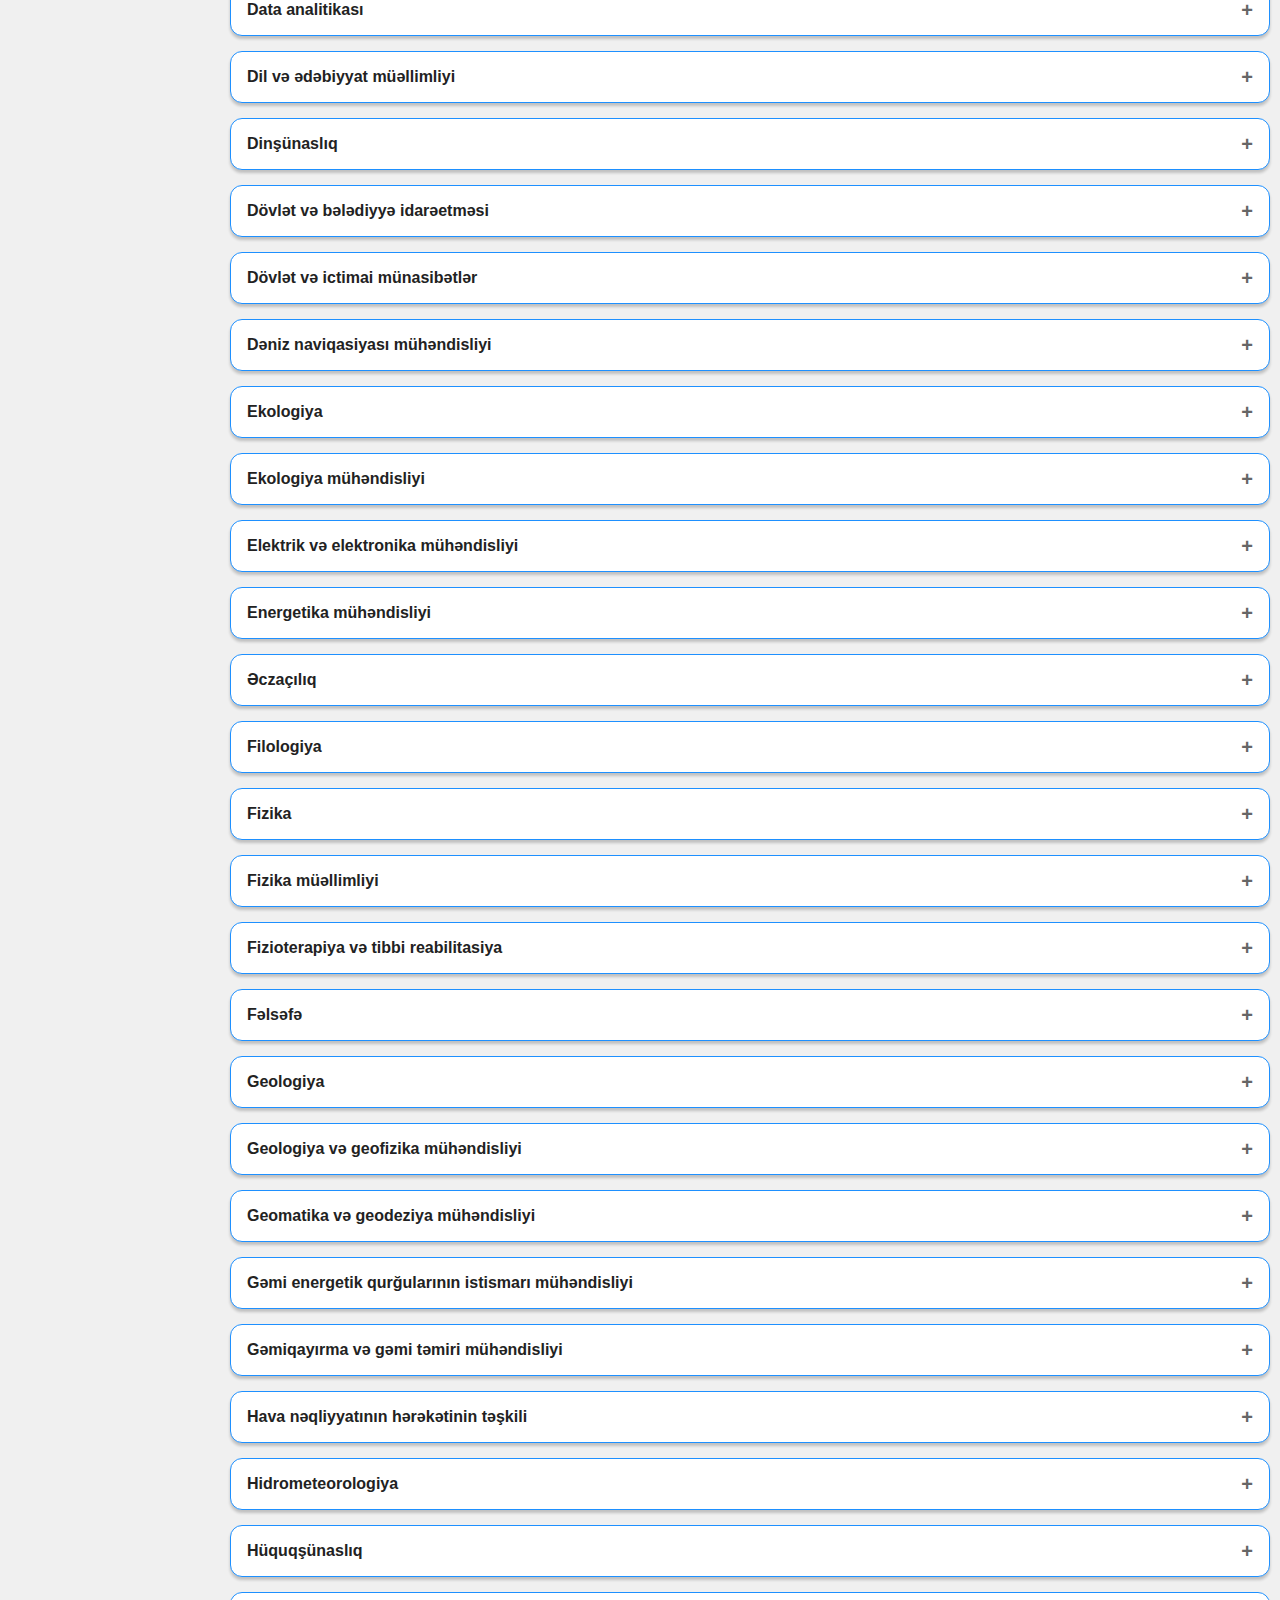
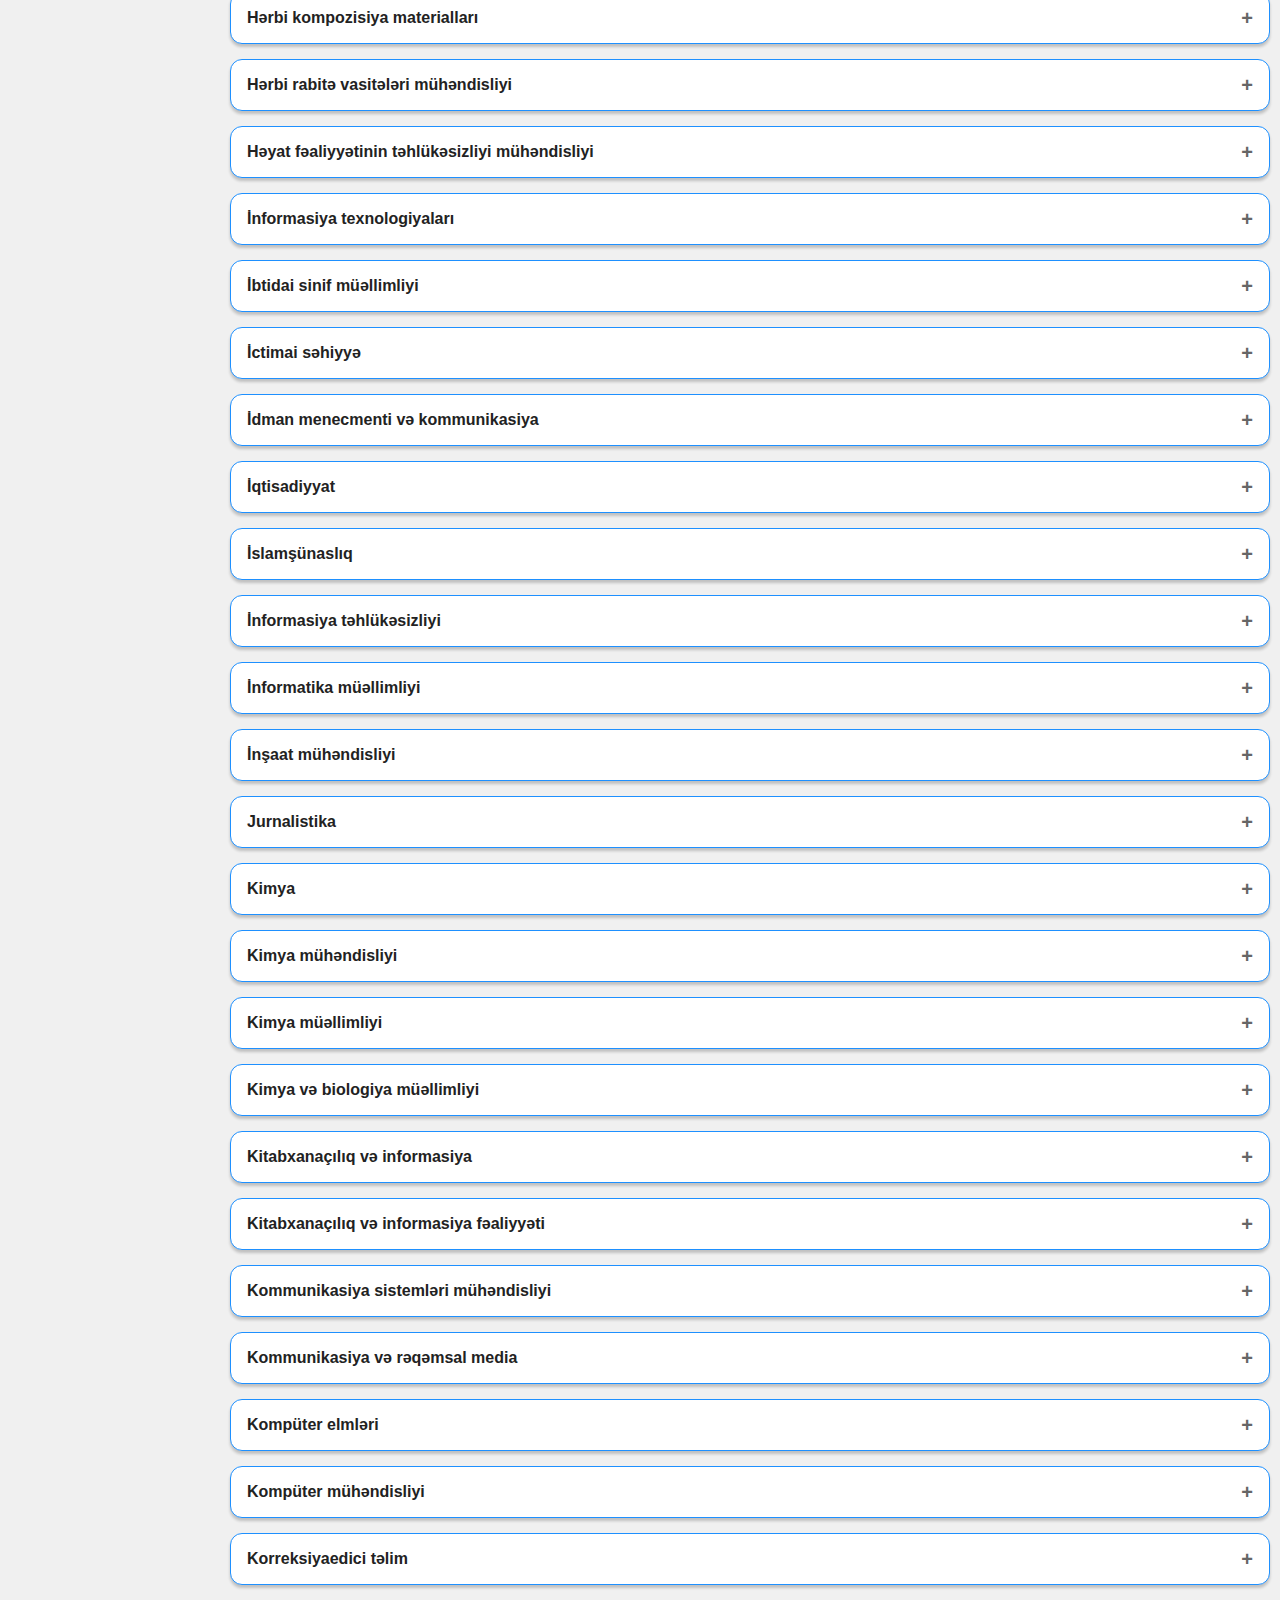
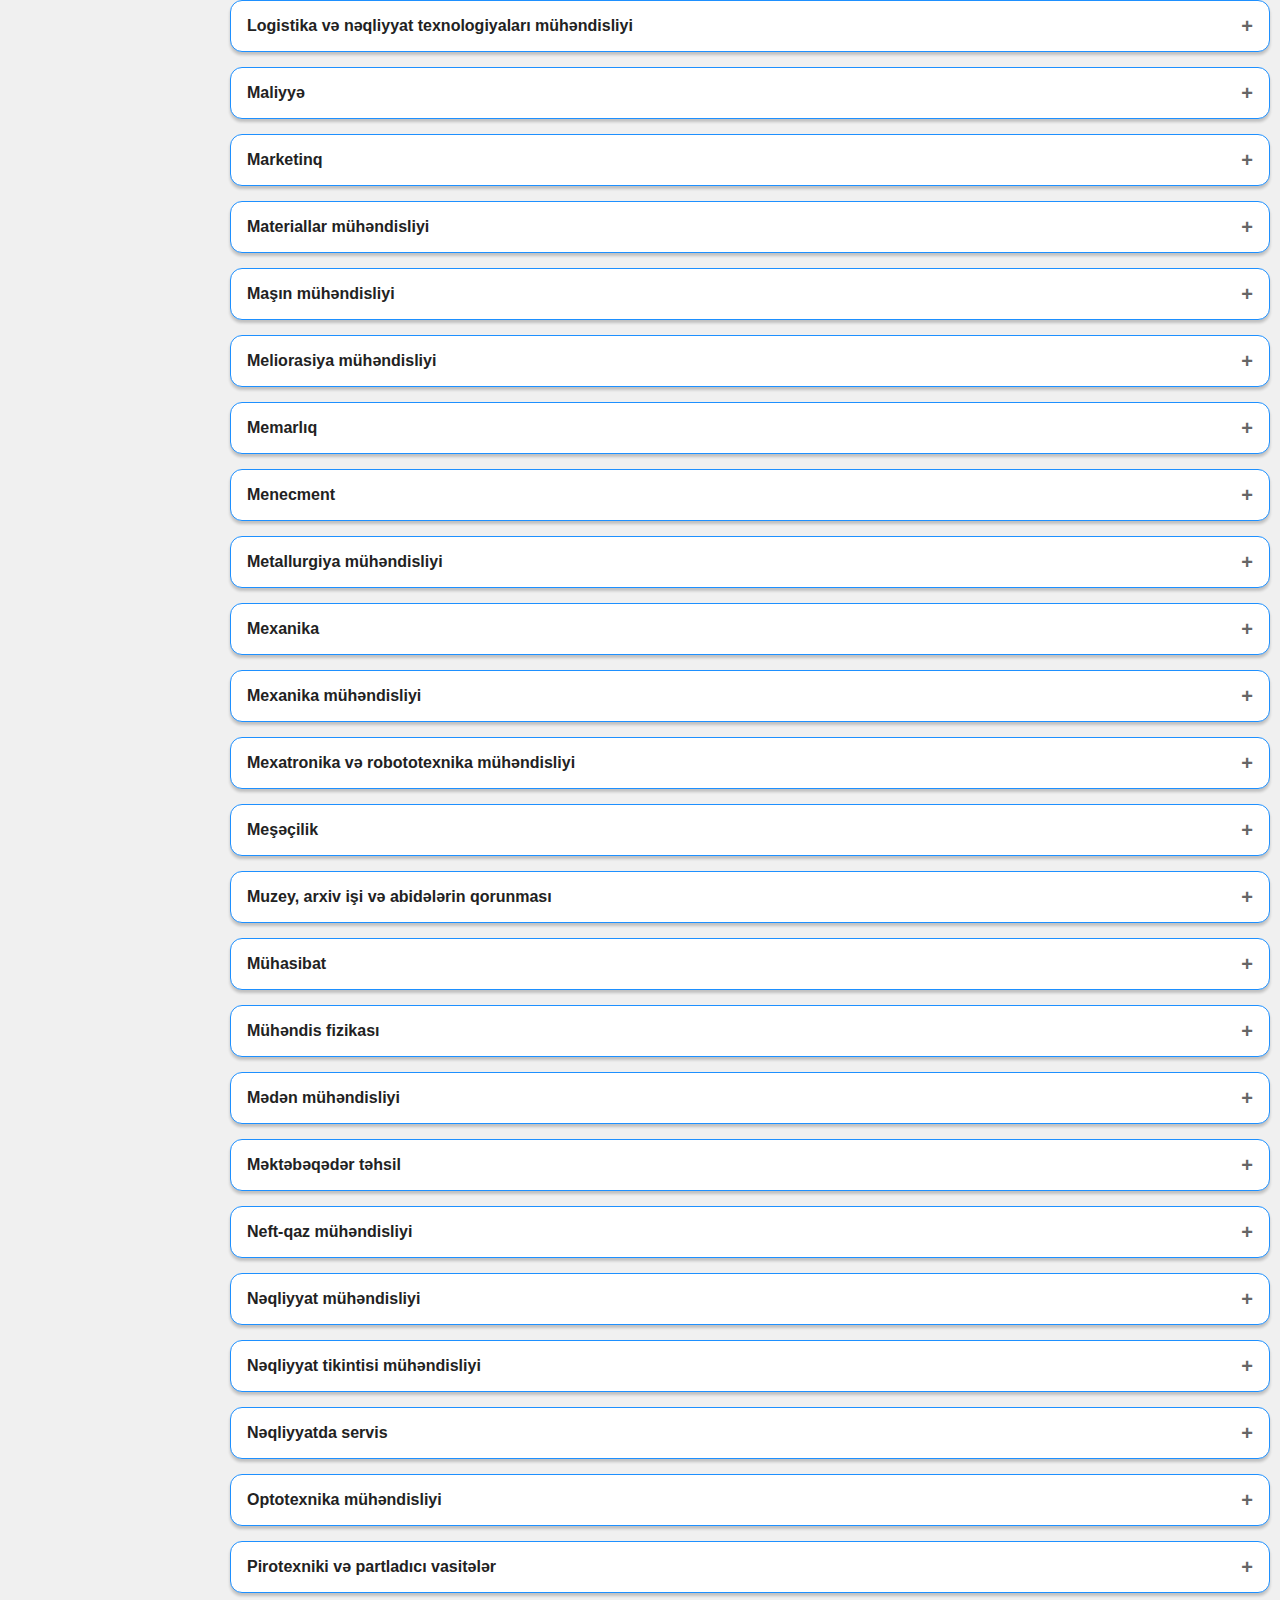
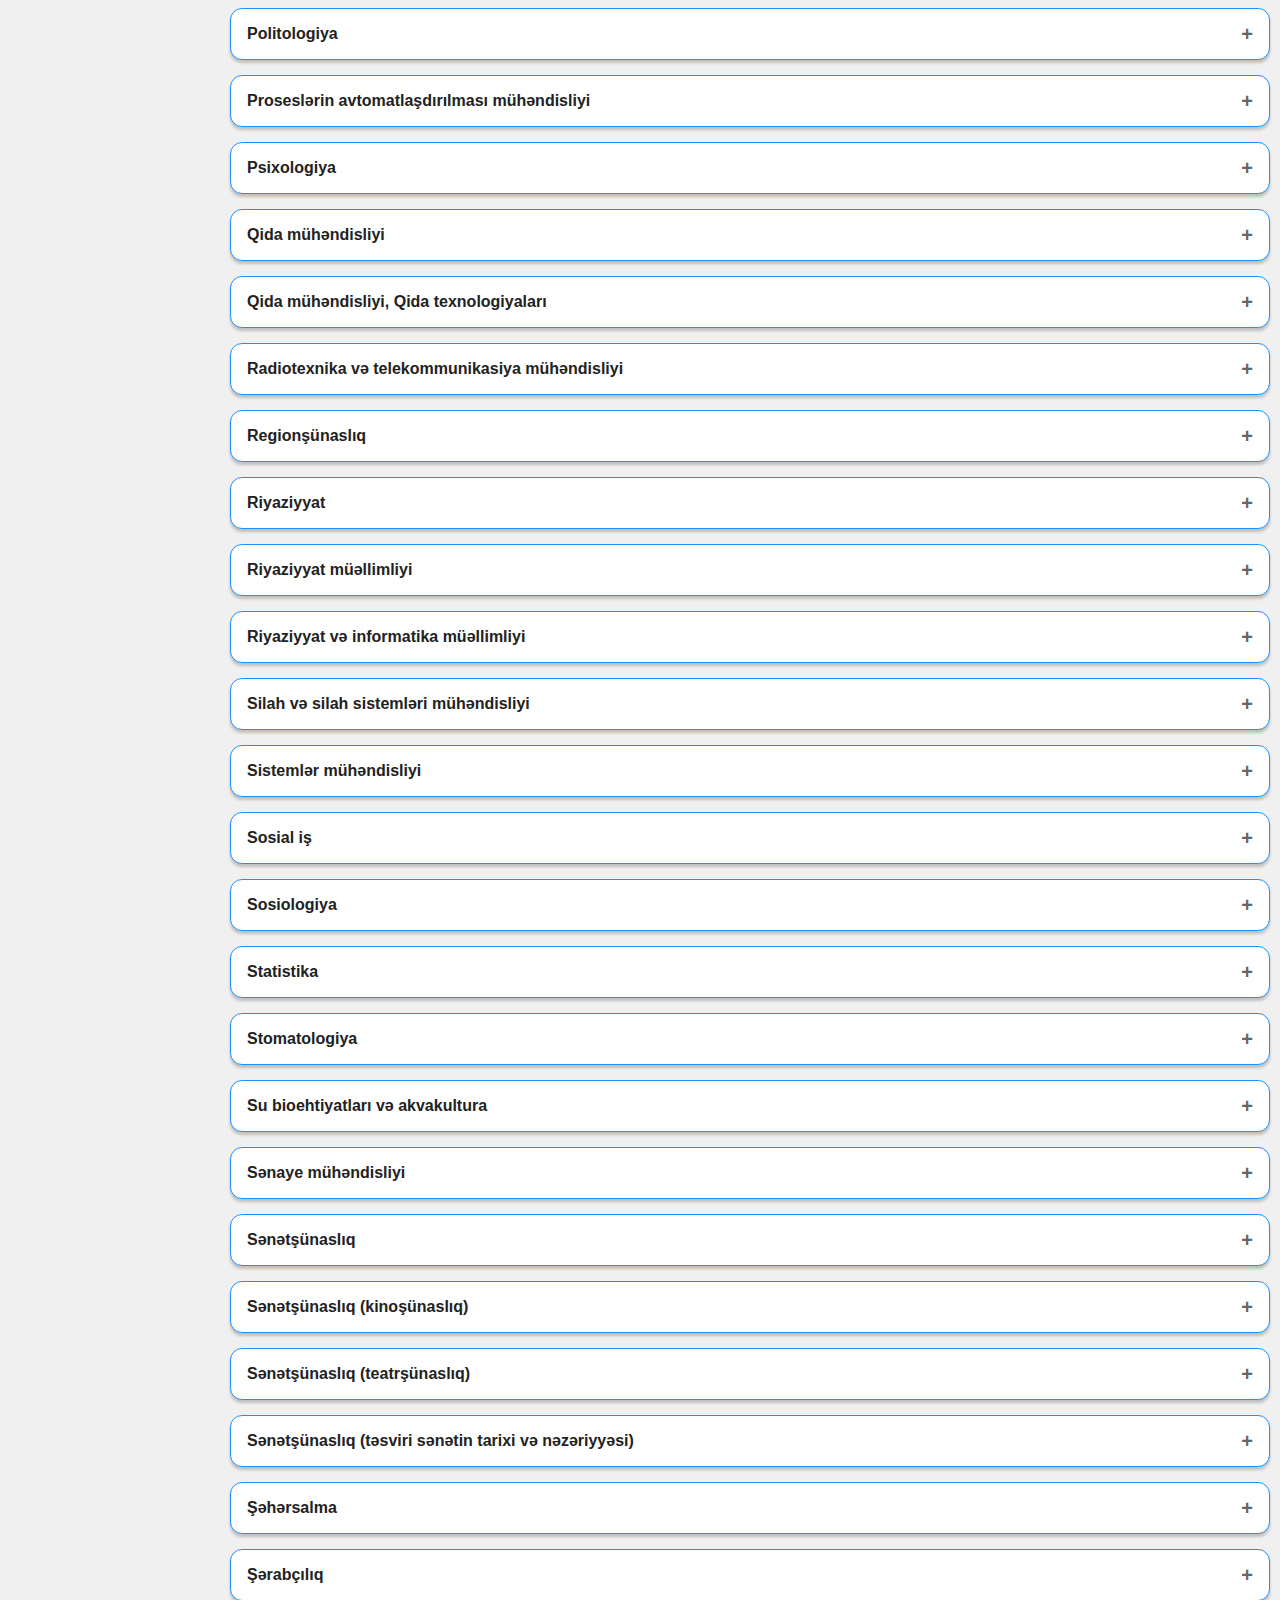
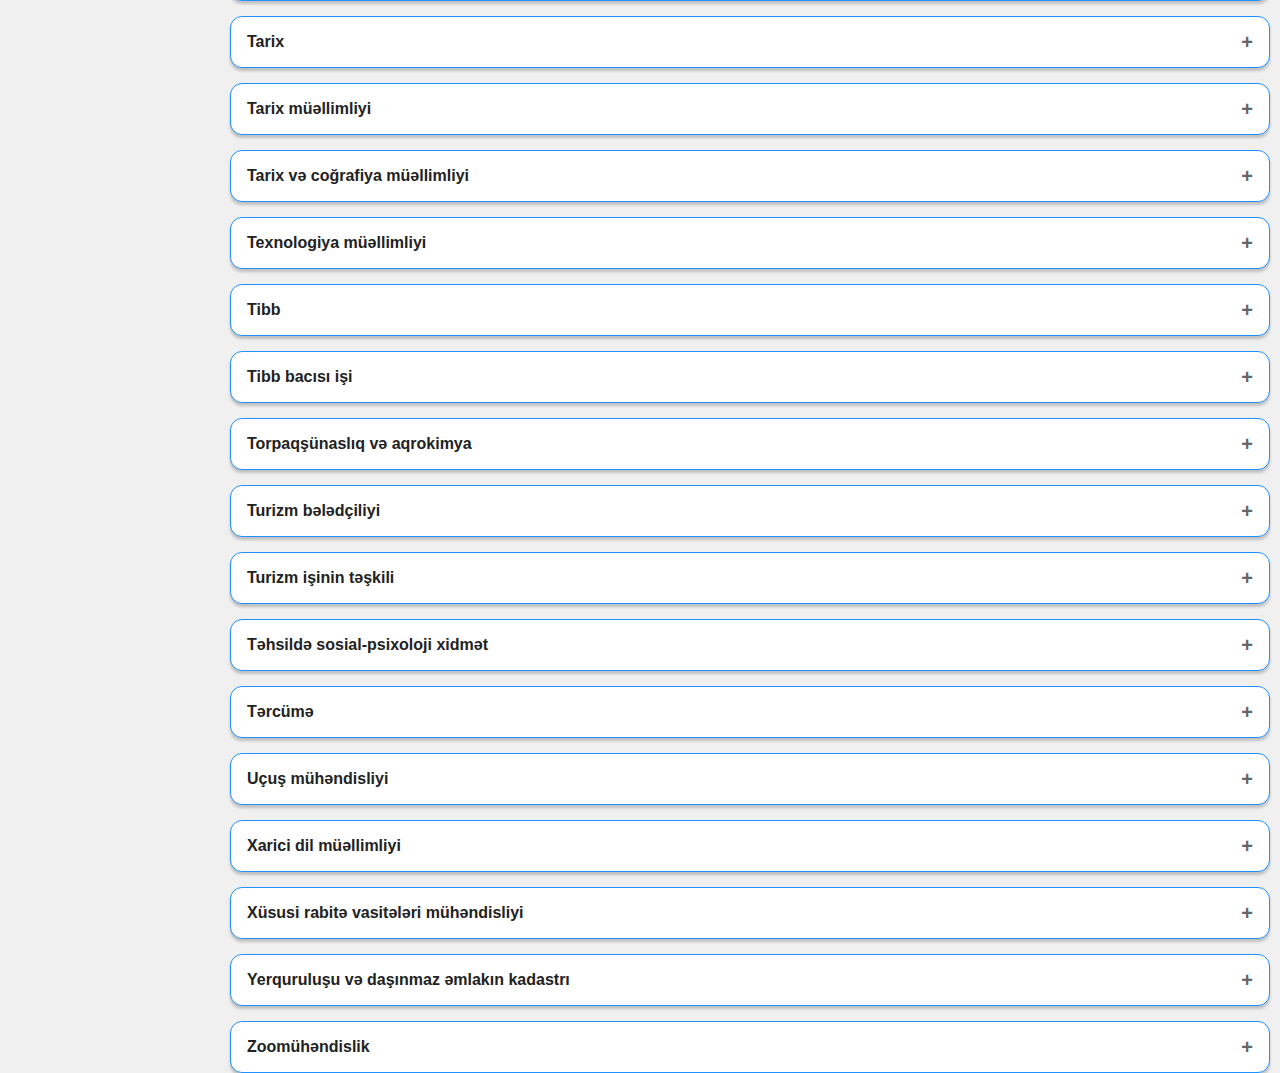
<file: specializations.html>
<!doctype html>
<html lang="az">
<head> 
    <meta charset="UTF-8">
    <meta name="viewport" content="width=device-width, initial-scale=1">
    <meta property="og:title" content="IxtisasTap.com | About Specialties 2025">
    <meta property="og:description" content="All specialties informations.">
    <meta property="og:image" content="https://ixtisastap.com/ixtisastap.jpg">
    <meta property="og:url" content="https://ixtisastap.com/specializations.html">
    <meta property="og:type" content="website">
    <meta name="keywords" content="best specialties, specialties, universities, 2025 scores, about specialties, specialty selection, Azerbaijan universities">
    <meta name="robots" content="index, follow">
    <title>IxtisasTap – İxtisaslar Haqqında Məlumat Bələdçisi</title>
    <meta name="description" content="Azərbaycan universitetlərindəki ixtisaslar haqqında ətraflı məlumat əldə edin. Hər bir ixtisasın məqsədi, tələbləri və gələcək imkanları ilə tanış olun.">
    <meta name="keywords" content="ixtisas məlumatı, ixtisaslar haqqında, universitet ixtisasları, təhsil ixtisasları, mühəndislik ixtisasları, tərcüməçilik, hüquq, tibb, 2025 ixtisasları, texniki, humaintar">
    <meta http-equiv="Content-Security-Policy" content="frame-ancestors 'none';">
    <meta http-equiv="X-Frame-Options" content="DENY">
    <meta http-equiv="Cross-Origin-Opener-Policy" content="same-origin">
    <link rel="canonical" href="https://ixtisastap.com/specializations.html">
    <link rel="stylesheet" href="qruplar.css">
    <link rel="icon" href="logo.webp" type="image/webp">
    <!-- Google tag (gtag.js) -->
    <script async src="https://www.googletagmanager.com/gtag/js?id=G-029N0KCH3P"></script>
    <script>
        window.dataLayer = window.dataLayer || [];
        function gtag() {
            dataLayer.push(arguments);
        }
        gtag('js', new Date());
        gtag('config', 'G-029N0KCH3P');
    </script>
    <style>
        @media (min-width:768px) {
            body {
                margin: auto;
            }
            h1 {
                margin-left: 220px;
                padding-top: 130px;
                margin-top: 0;
            }
            .search-bar {
                margin-left: 220px;
            } 
        }  
    </style>
      
</head>
<body>
    <div class="top-bar">
      <button id="menu-toggle">
        <img id="menu" src="./images/menu-bar.webp" alt="menu" width="20" class="menu" loading="lazy">
      </button>
      <div class="logo">
          <a href="./index.html">
              <img id="center-logo" src="./images/logo-crop.png" alt="Main Menu">
          </a>
      </div>
      <button id="toggle-dark-mode">
        <img id="icon" src="./images/moon.webp" alt="rejim" width="23" class="white-icon" loading="lazy">
      </button>
      
      <select id="language-selector">
        <option value="az" selected>AZ</option>
        <option value="en">EN</option>
        <option value="tr">TR</option>
      </select>
    </div>
    <nav id="menu-bar" class="hidden">
    <a href="index.html" id="name-text">
      <img src="./images/ixtisastap.png" class="logopng" alt="SiteName" style="width: 200px;">
    </a>
    
    <div class="menu-header" id="abituriyent-header" onclick="toggleMenu('abituriyent-menu', this)">
      Abituriyent <span class="arrow">&gt;</span>
    </div>
    
    <ul id="abituriyent-menu" class="anim-menu">
      <li><a href="./1ciqrup.html" data-i18n="group1">Group 1</a></li>
      <li><a href="./2ciqrup.html" data-i18n="group2">Group 2</a></li>
      <li><a href="./3ciqrup.html" data-i18n="group3">Group 3</a></li>
      <li><a href="./4ciqrup.html" data-i18n="group4">Group 4</a></li>
      <li><a href="./specializations.html" data-i18n="aboutspec">About Specializations</a></li>
      <li><a href="./balhesab.html" data-i18n="scorecalc">Score Calculator</a></li>
      <li><a href="./about.html" data-i18n="about">About Us & Co</a></li>
    </ul>

    <div class="menu-header" id="telebe-header" onclick="toggleMenu('telebe-menu', this)">
      Tələbə <span class="arrow">&gt;</span>
    </div>
    
    <div class="menu-bar anim-menu" id="telebe-menu">
      <a href="./telebe/fennler-menu.html">Fənnlər</a>
      <a href="./telebe/statistics.html">Statistika</a>
      <a href="./telebe/profile.html">Profil</a>
      <a href="./telebe/aboutus.html">Haqqımızda və əlaqə</a>
      <a href="./telebe/premium.html">Premium abunəlik</a>
    </div>
  </nav>
    <div class="page-specializations">
        <h1 data-i18n="ixtisasinfotext">İxtisaslar Haqqında Məlumat</h1>
        
        <div class="search-bar">
            <input id="search" data-i18n-placeholder="searchPlaceholder" placeholder="Ixtisas axtar...">
            <div class="button-resizer">
                <button id="searchBtn" class="button" type="button" data-i18n="searchBtn">Axtar</button>
            </div>
        </div>
        <div id="specializations-body"></div>
    </div>
    <div id="specializations-body"></div>
    <script src="translations.js" defer></script>
    <script src=".\theme.js"></script>
    <script src=".\menu.js"></script>
    <script src="script.js" defer></script>
</body>
</html>
</file>
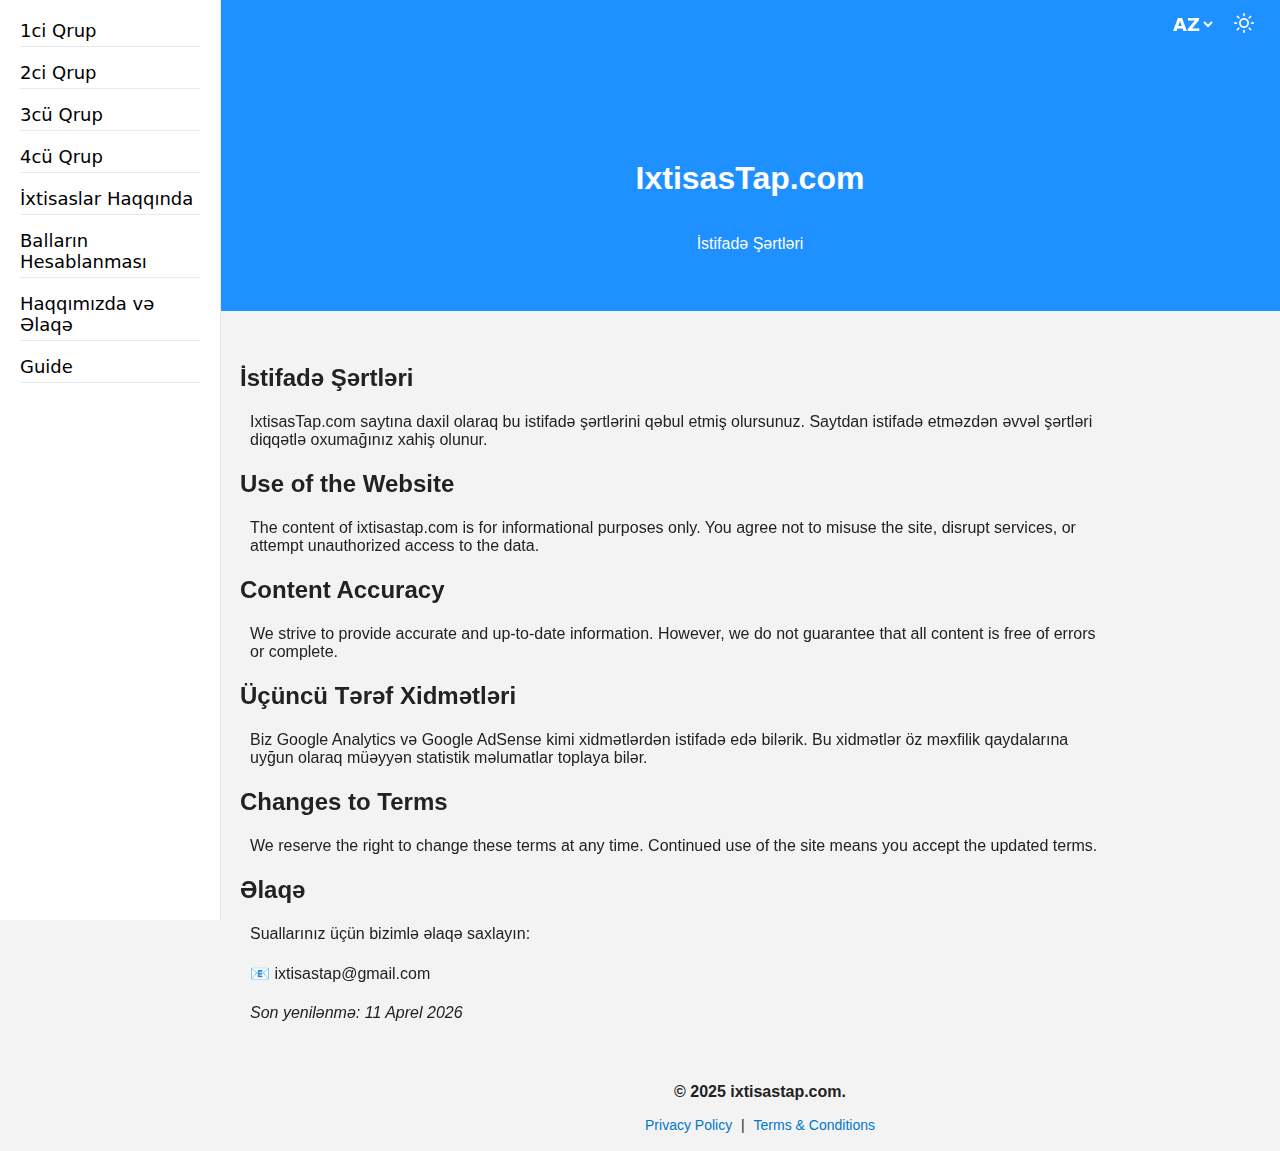
<file: terms-conditions.html>
<!doctype html>
<html lang=az>
<head>
<meta charset=UTF-8>
<meta name=viewport content="width=device-width,initial-scale=1">
<title>IxtisasTap – İstifadə Şərtləri</title>
<meta http-equiv=Content-Security-Policy content="frame-ancestors 'none';">
<meta http-equiv=X-Frame-Options content=DENY>
<meta http-equiv=Cross-Origin-Opener-Policy content=same-origin>
<link rel=stylesheet href=qruplar.css>
<link rel=icon href=/logo.webp type=image/webp>
<meta name=description content="IxtisasTap.com – Saytdan istifadə qaydaları və hüquqi şərtlər haqqında ətraflı məlumat.">
<meta name=author content="IxtisasTap Komandası">
<meta property=og:title content="IxtisasTap.com – İstifadə Şərtləri">
<meta property=og:description content="Saytdan istifadə zamanı qəbul etdiyiniz hüquqi şərtlər və qaydalar haqqında ətraflı məlumat əldə edin.">
<meta property=og:image content=https://ixtisastap.com/logo.webp>
<meta property=og:type content=website>
<meta name=robots content="index, follow">
<link rel=canonical href=https://ixtisastap.com/terms-conditions.html>
<link rel=stylesheet href=qruplar.css>

<style>body,html{margin:0;padding:0;min-height:100vh;overflow-y:auto;overflow-x:none;background-color:#f3f3f3;color:#222;font-family:Arial,sans-serif;transition:background-color .3s,color .3s;text-align:center}body.dark-mode{background-color:#121212;color:#f0f0f0}#language-selector{color:#fff}.site-footer{margin:20px 0 0 0;position:relative;color:inherit}.main-content{padding:20px;max-width:900px;margin:0 auto;text-align:left;position:relative;margin-left:210px}h1,h2,p{margin:0 0 15px 0}h1{margin-top: 45px;}h2{padding:3px 10px}p{padding:3px 20px}body.dark-mode .menu,body.dark-mode .white-icon{filter:invert(1)}.menu,.white-icon{filter:invert(1)}@media (max-width:768px){.main-content{margin-left:0}}@media (min-width:769){.site-footer{margin-left:105px}}</style>
</head>
<body>
<button id=menu-toggle>
<img id=menu src=menu-bar.webp alt=menu width=20 class=menu loading=lazy>
</button>
<nav id=menu-bar class=hidden>
<a href=index.html id=name-text><img class="logopng" src="ixtisastap.png" alt="SiteName" style="width: 200px;"></a>
<ul>
<li><a href=./1ciqrup.html data-i18n=group1>Group 1</a></li>
<li><a href=./2ciqrup.html data-i18n=group2>Group 2</a></li>
<li><a href=./3ciqrup.html data-i18n=group3>Group 3</a></li>
<li><a href=./4ciqrup.html data-i18n=group4>Group 4</a></li>
<li><a href=./specializations.html data-i18n=aboutspec>About Specializations</a></li>
<li><a href=./balhesab.html data-i18n=scorecalc>Score Calculator</a></li>
<li><a href=./about.html data-i18n=about>About Us & Contact</a></li>
<li><a href=./guide.html data-i18n=guide>Guide</a></li>
</ul>
</nav>
<button id=toggle-dark-mode>
<img id=icon src=sun.webp alt=rejim width=20 class=white-icon loading=lazy>
</button>
<select id=language-selector>
<option value=az selected>AZ</option>
<option value=en>EN</option>
<option value=tr>TR</option>
</select>
<header class=header>
<h1 data-i18n=siteTitle>IxtisasTap.com</h1>
<p data-i18n=termsTitle>Terms and Conditions</p>
</header>
<main class=main-content>
<ins class=adsbygoogle style=display:block data-ad-client=ca-pub-8653707665334072 data-ad-slot=3406974490 data-ad-format=auto data-full-width-responsive=true></ins>
<script>(adsbygoogle=window.adsbygoogle||[]).push({})</script>
<section class=terms-section>
<h2 data-i18n=termsTitle>Terms and Conditions</h2>
<p data-i18n=termsIntro>By accessing and using ixtisastap.com, you agree to the following terms and conditions. Please read them carefully before using the site.</p>
<h2 data-i18n=usageTitle>Use of the Website</h2>
<p data-i18n=usageText>The content of ixtisastap.com is for informational purposes only. You agree not to misuse the site, disrupt services, or attempt unauthorized access to the data.</p>
<h2 data-i18n=contentTitle>Content Accuracy</h2>
<p data-i18n=contentText>We strive to provide accurate and up-to-date information. However, we do not guarantee that all content is free of errors or complete.</p>
<h2 data-i18n=thirdPartyTitle>Third-Party Links</h2>
<p data-i18n=thirdPartyText>Our site may contain links to external websites. We are not responsible for the content or practices of third-party websites.</p>
<h2 data-i18n=changesTitle>Changes to Terms</h2>
<p data-i18n=changesText>We reserve the right to change these terms at any time. Continued use of the site means you accept the updated terms.</p>
<h2 data-i18n=contactTitle>Contact</h2>
<p data-i18n=contactText>For any questions regarding these terms, feel free to contact us at:</p>
<p>📧 ixtisastap@gmail.com</p>
<p><em data-i18n=termsUpdated>Last updated: June 6, 2025</em></p>
</section>
</main>
<footer class=site-footer>
<p>&copy; 2025 ixtisastap.com.</p>
<p>
<a href=privacy-policy.html>Privacy Policy</a> |
<a href=terms-conditions.html>Terms & Conditions</a>
</p>
</footer>
<script type='text/javascript' src='//pl27221964.profitableratecpm.com/a0/6c/4f/a06c4fe571aa138ef78e3e2e1cabceca.js'></script>
<script src=translations.js defer></script>
<script src=script.js defer></script>
</body>
</html>
</file>
<file: qruplar.css>
:root {
  /* Default (Free) Theme */
  --progress-color: #1e90ff;
  --bg: var(--bg);
  --border: #E5E9F2;
  --top-bg: rgba(255, 255, 255, 0.575);
  --text-color: #222;
  --surface: #FFFFFF;
  --surface2: #EFF2F8;
  --correct: #e5f7ec;
  --wrong: #fae9e7;
}
body.dark-theme {
  --bg: #0F1117;
  --border: #2A2F42;
  --top-bg: #0F1117;
  --text-color: #fff;
  --surface: #1A1D27;
  --surface2: #232736;
  --correct: #1a2720;
  --wrong: #271c1a;
}

#resultCount,
#search,
.filter-bar {
    position: relative
}

#menu-toggle,
button,
select {
    cursor: pointer
}

#menu-bar,
button {
    padding: 10px 20px
}

#name-text,
.toggle-more {
    display: inline-block;
    text-decoration: none
}

#language-selector,
#menu-bar a:not(#name-text) {
    font-family: system-ui, -apple-system, BlinkMacSystemFont, 'Segoe UI', Roboto, Oxygen, Ubuntu, Cantarell, 'Open Sans', 'Helvetica Neue', sans-serif
}

#name-text,
.menu-button,
.toggle-more {
    text-decoration: none
}
#center-logo {
    filter: invert(0);
}
body {
    font-family: Arial, sans-serif;
    background: #f0f0f0;
    color: #222;
    margin: 0;
}

.qrup-basliq,
.uni-basliq,
h1 {
    text-align: center;
    color: #313131
}

button,
th {
    color: #fff
}

h1 {
    margin-top: 90px;
}

.qrup-basliq {
    margin-top: 40px;
    font-size: 20px
}

.uni-basliq {
    margin-top: 70px;
    font-size: 20px;
    color: #1e90ff
}

table {
    width: 100%;
    border-collapse: collapse;
    margin-top: 30px;
    background: #fff;
    box-shadow: 0 0 10px rgba(0, 0, 0, .1);
    table-layout: fixed
}

td,
th {
    padding: 12px;
    text-align: left;
    border-bottom: 1px solid #ddd;
    word-wrap: break-word;
    font-size: 15px
}

.score-range input,
input[type=text],
select, #search {
    padding: 10px;
    width: auto;
    font-size: 15px;
    transition: .3s
}

th {
    background-color: #007bff
}

tr:hover {
    background-color: #f1f1f1
}

tr.even-row {
    background-color: #e2f1ff
}

.toggle-more {
    padding: 2px 6px;
    font-size: 14px;
    color: #007bff
}

.header,
.menu-container {
    padding: 40px 20px;
}

.filter-bar {
    display: flex;
    flex-wrap: wrap;
    justify-content: center;
    align-items: center;
    background-color: #f0f0f0;
    z-index: 95;
}

.search-bar {
    display: flex;
    justify-content: center;
    align-items: center
}

#search {
    max-width: 700px;
    padding: 10px;
    font-size: 15px;
    border: 2px solid #4a90e2;
    border-radius: 12px;
    transition: 0.3s ease;
    max-width: 700px;
    width: auto;
    background-color: #fff;
}

body.dark-mode #search {
    color: #f0f0f0;
}


body.dark-mode .filter-bar,
body.dark-mode .menu-button {
    background-color: #0F1117
}

input[type=text],
select, #search {
    border: 2px solid #4a90e2;
    border-radius: 12px;
    max-width: 700px
}

.score-range input:focus,
input[type=text]:focus,
select:focus, #search:focus {
    border-color: #1e62d0;
    outline: 0
}

select {
    width: 150px;
    background-color: white;
}

select:hover {
    border-color: #1e62d0
}

.score-range {
    display: flex;
    justify-content: center;
    align-items: center;
    gap: 5px
}
.logo {
    width: 20%;
}
.logo img {
    width: 200px;
}
#resultCount,
.hidden {
    display: none
}

.score-range input {
    border: 2px solid #4a90e2;
    border-radius: 12px;
    max-width: 55px
}

body.dark-mode .score-range input {
    border: 2px solid #555;
    background-color: #1A1D27;
    color: #eee
}

#resultCount {
    left: 10px;
    font-weight: 700;
    margin-top: 0
}

button {
    font-size: 15px;
    background-color: #1e90ff;
    border: none;
    border-radius: 12px;
    transition: background-color .3s
}
.top-bar {
    height: 60px;
    width: 100%;
    background: white;
    backdrop-filter: blur(18px);
    border-bottom: 1px solid var(--border);
    display: flex;
    position: fixed;
    margin: 0;
    align-items: center;
    z-index: 100;
}
#menu-bar a:not(#name-text),
#menu-toggle {
    border: none;
    background-color: transparent
}

button:hover {
    background-color: #1e62d0
}

.header,
.header h1 {
    background-color: #1e90ff;
    color: #fff
}
.header h1 {
    margin-top: 100px;
}
#abituriyent-header {
    margin-top: 100px;
}
#telebe-header {
    margin-top: 10px;
}

#abituriyent-header, #telebe-header {
    cursor: default;
    font-size: 20px;
    display: flex;
    justify-content: space-between;
}
#abituriyent-menu {
    padding-left: 10px  ;
}
#telebe-menu {
    display: flex;
    flex-direction: column;
    gap: 5px;
}
#telebe-menu.open, #abituriyent-menu.open {
    margin-top: 10px;
    padding-left: 10px;
}
#menu-toggle {
    position: absolute;
    top: 0;
    left: -10px;
    z-index: 999
}

#menu-toggle img {
    width: 48px;
    height: 48px;
    border-radius: 15px;
    margin-top: -4px;
}

#menu-bar {
    position: fixed;
    height: 100vh;
    width: 210px;
    margin-top: 61px;
    left: 0;
    display: flex;
    justify-content: center;
    background-color: var(--surface); 
    border-right: 1px solid var(--border);
    transition: transform 0.3s ease;
    z-index: 999;
}
#menu-bar ul {
    list-style: none;
    margin: 10% 0 0;
    padding: 0;
    text-align: center;
    margin-top: 5px;
}

#menu-bar li {
    margin-bottom: 10px
}

#menu-bar a:not(#name-text) {
    display: block;
    width: 100%;
    padding: 5px 0;
    color: #000;
    text-align: left;
    font-size: 18px;
    transition: background-color .3s, transform .2s;
    box-sizing: border-box;
    text-decoration: none;
    border-bottom: 1px solid #E5E9F2;
}
body.dark-mode #menu-bar a:not(#name-text) {
    border-bottom:1px solid #2A2F42;
}

#menu-bar a:hover {
    transform: scale(1.02)
}
/* Həm abituriyent, həm də tələbə menyusuna aid ortaq xüsusiyyətlər */
#abituriyent-menu, #telebe-menu {
  max-height: 0;
  overflow: hidden;
  transition: max-height 0.4s ease-in-out; /* 0.4 saniyəlik sürüşmə animasiyası */
  display: flex;
  flex-direction: column; /* Elementləri alt-alta düzürük */
  margin: 0;
  padding-left: 15px; /* Səliqəli görünməsi üçün boşluq */
}

/* Menyu açılanda işə düşəcək sinif */
#abituriyent-menu.open, #telebe-menu.open {
  max-height: 400px; /* Menyunun içindəkilərin hündürlüyündən böyük bir rəqəm */
}
#name-text {
    font-size: 23px;
    color: #1e90ff !important;
    display: flex;
    justify-content: center;
    cursor: default;
    transition: none
}

.logopng {
    filter: none !important; 
}
.header h1 {
    padding: 20px
}
.site-footer {
    position: fixed;
    bottom: 0;
    left: 0;
    width: 100%;
    background-color: transparent;  
    text-align: center;
    font-family: sans-serif;
    font-size: 14px;
    left: 120px;
}
  

.site-footer p:first-child {
  font-weight: bold;
  margin-bottom: 10px;
  font-size: 16px;
}

.site-footer a {
  color: #0077cc;
  text-decoration: none;
  margin: 0 5px;
}

.site-footer a:hover {
  text-decoration: underline;
}
body.dark-mode {
    background: #0F1117;
    color: #eee
}

body.dark-mode .qrup-basliq,
body.dark-mode .uni-basliq,
body.dark-mode h1 {
    color: #f8fbff
}

body.dark-mode table {
    background: #1A1D27;
    box-shadow: 0 0 10px rgba(255, 255, 255, .05)
}

body.dark-mode th {
    background-color: #1e90ff;
    color: #f1f1f1
}

body.dark-mode td {
    border-bottom: 1px solid #232736;
    color: #ccc
}

body.dark-mode tr:hover {
    background-color: #2c2c2c
}

body.dark-mode tr.even-row {
    background-color: #232736
}

body.dark-mode input[type=text],
body.dark-mode select, body.dark-mode #search {
    background-color: #1A1D27;
    color: #eee;
    border: 2px solid #555
}

#toggle-dark-mode {
    background-color: transparent;
}
body.dark-mode #toggle-dark-mode {
    background-color: transparent;
}

body.dark-mode img {
    filter: invert(1);
}
body.dark-mode button {
    color: #eee
}

body.dark-mode button:hover {
    background-color: #555
}

body.dark-mode #menu-bar, body.dark-mode .top-bar {
    background-color: #1A1D27;
    border-color: #555
}

body.dark-mode #menu-bar a:not(#name-text) {
    color: #fff
}

body.dark-mode #menu-bar a:hover {
    color: #00aced
}

#language-selector {
    right: 64px;
    width: 47px;
    height: 48px;
    padding: 4px 0;
    font-size: 18px;
    font-weight: bold;
    background-color: transparent;
    border: none
}

body.dark-mode #language-selector option {
    background-color: #222;
    color: #fff
}

.menu-container {
    display: flex;
    flex-direction: column;
    align-items: center;
    gap: 15px
}

.menu-button {
    display: block;
    width: 200px;
    padding: 15px;
    background-color: #fff;
    border: 2px solid #1e90ff;
    border-radius: 8px;
    color: #1e90ff;
    font-weight: 700;
    transition: .3s;
}

.menu-button:hover {
    color: #1e90ff;
}

#toggle-dark-mode {
    position: absolute;
    right: 10px;
    padding: 10px;
    color: #fff;
    width: 52px;
    font-size: 22px;
    border: none;
    border-radius: 14px
}

#toggle-dark-mode img {
    margin-top: 3px
}

.privacy-section, .terms-section {
    margin-top: 30px;
}

.white-icon {
    filter: invert(0)
}
body.dark-mode .white-icon {
    filter: invert(0);
}
.white-filter-icon {
    filter: invert(1);
}
/* Başlıq (ixtisasın adı) */
.page-specializations {
    padding-right: 10px;
    padding-left: 10px;
}
.specialization-title {
    display: flex;
    align-items: center;             
    justify-content: space-between;  
    background-color: #ffffff;
    padding: 0 16px;
    font-weight: 600;
    cursor: pointer;
    transition: background-color 0.3s ease;
    position: relative;
    box-shadow: 0 3px 3px 0px rgba(0, 0, 0, 0.2);
    border-radius: 12px;
    height: 50px;
    margin-bottom: 0; /* Alt boşluq olmasın */
    border: 1px solid #1e90ff;
}
body.dark-mode .specialization-title {
    background: #1A1D27;
    color: #ddd;
    border: 1px solid #3f3f3f;
}
/* Description açılanda title-ın alt radiusları silinsin */
.specialization-title.active {
    border-bottom-left-radius: 0;
    border-bottom-right-radius: 0;
    box-shadow: none;
}

/* + və - ikonları */
.specialization-title::after {
    content: "+";
    position: absolute;
    right: 16px;
    top: 50%;
    transform: translateY(-50%);
    font-size: 20px;
    transition: transform 0.3s ease;
    color: #666;
}

/* Açıq olanda ikon dəyişsin */
.specialization-title.active::after {
    content: "−";
}

/* Açılan mətn hissəsi */
.specialization-description {
    padding: 10px 16px;
    background-color: #ffffff;
    border-left: 1px solid #1e90ff;
    border-right: 1px solid #1e90ff;
    border-bottom: 1px solid #1e90ff;
    border-radius: 0 0 12px 12px; /* Yuxarı radiusları siləcəyik */
    display: none;
    transition: all 0.3s ease;
    box-shadow: 0 2px 4px rgba(0,0,0,0.05);
    color: #1A1D27;
    line-height: 1.5;
}
body.dark-mode .specialization-description {
    background: #1A1D27;
    color: #ddd;
    border-left: 1px solid #3f3f3f;
    border-right: 1px solid #3f3f3f;
    border-bottom: 1px solid #3f3f3f;
}

.specialization-description {
    border-top-left-radius: 0;
    border-top-right-radius: 0;
}
a[href*="chatling.ai"],
a[href*="chatling.ai"] *,
div[data-v-77565f88] {
  display: none !important;
  visibility: hidden !important;
  opacity: 0 !important;
  pointer-events: none !important;
}
body.dark-mode .selected-ixtisas {
    background-color: #1A1D27;
    color: #ddd;
} 



.button {
  position: relative;
  padding: 10px 16px;
  width: 100%;
  min-width: 8em;
  text-align: center;
  color: #fff;
  background-clip: padding-box, border-box;
  background-origin: padding-box, border-box;
  box-shadow: inset 0 1px rgba(255, 255, 255, 0.25), inset 0 -1px rgba(0, 0, 0, 0.1), 0 2px 4px rgba(0, 0, 0, 0.25);
  transition-property: transform, filter;
  transition-duration: 0.2s;
  will-change: transform;
  resize: both;
}

/* DESKTOP THEME */
@media (min-width:769px) {
    #language-selector,
    #menu-bar,
    #toggle-dark-mode,
    .main-content {
        position: fixed;
        z-index: 99;
    }
    .main-content {
        margin-left: 200px;
        padding: 10px 0 10px 30px;
    }
    .search-bar {
        gap: 10px;
    }
    #resultCount {
        position: absolute;
        margin-top: 78px
    }
    #table-container {
        position: relative;
        display: block;
        padding-right: 10px;
        height: 425px;
        overflow-y: auto;
    }
    #card-container,
    #filterToggleBtn,
    #menu-toggle {
        display: none;
    }

    .specialization-title {
        margin-left: 220px;
    }
    .specialization-description {
        margin-left: 220px;
    }
    #menu-bar {
        margin-top: 0 !important;
        left: 0;
        height: 100%;
        width: 180px;
        display: block !important
    }
    #menu-bar img {
        display: none;
    }
    .menu-toggle {
        margin-top: 70px;
    }
    .filter-bar {
        padding: 0 30px 15px;
        margin-top: 10px;
        gap: 8px;
    }
    .header {
        margin-left: 220px;
    }

    
    .qrup-blok {
        display: none;
        box-sizing: border-box;
        justify-content: center;
        align-items: center;
        background-color: transparent;
    }
    
    .qrup-blok.active {
        display: block;
        margin-right: 10px;
    }
    .qrup-menusu-container {
        width: 100%;
        display: flex;
        justify-content: center;
        margin: 30px 0;
    }
    
    #qrup-menusu {
        display: flex;
        flex-wrap: wrap;
        gap: 20px;
        justify-content: center;
        align-items: center;
    }
    
    #qrup-menusu button {
        padding: 10px 20px;
        font-size: 16px;
        border-radius: 6px;
        cursor: pointer;
        transition: background-color 0.3s;
    }
    .qrup-btn {
        border: 2px solid #1e90ff;
        background-color: white;
        color: #1e90ff;
    }
    .qrup-btn:hover {
        background-color: #287ed4;
        color: white;
    }
    body.dark-mode .qrup-btn {
        border: 2px solid #1e90ff;
        background-color: #1A1D27;
        color: #1e90ff;
    }
    .qrup-btn.active {
        background-color: #1e90ff;
        color: white;
    }
    
    body.dark-mode .qrup-btn.active {
        background-color: #1e90ff;
        color: white;
    }
    table.qiymetlendirme {
        width: 100%;
        border-collapse: collapse;
        margin-top: 20px;
        border: 2px solid #1e90ff;
    
    }
    
    table.qiymetlendirme th,
    table.qiymetlendirme td {
        border: 1px solid #1e90ff;
        padding: 10px;
        text-align: center;
    }
    
    table.qiymetlendirme input {
        width: 100%;
        text-align: center;
        border: 0px;
        font-size: 20px;
        height: 60px;
    }
    table.qiymetlendirme input:focus {
        outline: none;
        box-shadow: none;
    }
    body.dark-mode table.qiymetlendirme input {
        background-color: #1A1D27;
        color: white;
    }
    table.qiymetlendirme #umumi-netice, #umumi-netice-text {
        font-size: 18px;
    }
    #reveal-banner {
        display: none;
    }
    /* Advertisement Banner */
    .adsterrabanner {
        display: none;
    }
    .social-bar {
        position: fixed !important;
        bottom: 10px !important;
        right: 10px !important;
        top: auto !important;
        left: auto !important;
        width: auto !important;
        z-index: 9999 !important;
    }
    .ixtisassec-toggle {
        display: none;
    }
    .ixtisassec-toggle,
    .fullscreen-frame,
    .close-btn,
    .selected-cards,
    #ixtisassec2,
    .payment-modal,
    .frame-content h2,
    .ixtisaslar-content {
        display: none;
    }


      
    
}
/* MOBILE THEME */
@media (max-width:768px) {
    body {
        display: flex;
        flex-direction: column;
        align-items: center;
    }
    #language-selector,
    #toggle-dark-mode {
        position: absolute;
    }
    #table-container,
    .hidden {
        display: none
    }
    #card-container {
        display: block;
        margin-top: -40px
    }
    .button {
        height: 46px;
    }
    .main-content {
        margin-left: 0px;
        position: absolute;
        box-sizing: border-box;
        padding: 10px;
    }
    .logo {
        display: none;
    }
    .filter-bar,
    .search-bar {
        flex-direction: column;
        align-items: stretch
    }
    .filter-bar>*,
    .search-bar>* {
        width: 100%;
        max-width: 700px;
        margin-top: 10px;
        height: 46px;
    }
    .select, #search {
        height: 25px;
    }
    #resultCount {
        margin-top: 100px
    }
    .card {
        background: #f9f9f9;
        border: 1px solid #ccc;
        border-radius: 16px;
        padding: 15px;
        margin: 10px 0;
        box-shadow: 0 2px 4px rgba(0, 0, 0, .1)
    }
    .card h3 {
        margin-top: 0;
        font-size: 18px;
        color: #1A1D27
    }
    .card .field {
        margin-bottom: 6px;
        font-size: 15px
    }
    .card #ixtisasad {
        color: #010102;
        font-size: 16px
    }
    body.dark-mode .card {
        background: #1A1D27;
        border: 1px solid #1A1D27;
        color: #ddd
    }
    body.dark-mode .card #ixtisasad,
    body.dark-mode .card .field {
        color: #ccc
    }
    #menu-toggle {
        display: block
    }
    #menu-bar {
        position: fixed;
        top: 0;
        height: 100vh;
        background: white;
        box-shadow: 2px 0 10px rgba(0,0,0,0.1);
        transition: transform 0.8s cubic-bezier(.25,.8,.25,1);
        z-index: 1000;
        padding: 20px;
        box-sizing: border-box;
        overflow-y: auto;
        border-top-right-radius: 20px;
        width: 60%;
        height: 100vh;
        transform: translateX(-100%);
        display: flex;
        flex-direction: column;
        justify-content: flex-start;
    }
    #menu-bar:not(.hidden) {
        transform: translateX(0);
        margin: 0;
    }
    #menu-bar.hidden {
        left: 0;
        pointer-events: none;
    }
    #menu-bar img {
        display: flex;
        width: 90%;
    }
    #abituriyent-header {
        margin-top: 40px;
    }
    .hidden {
        left: -100%;
    }
    
    #filterToggleBtn {
        position: relative;
        margin-top: 10px;
        background-color: #1e90ff;
        color: #fff;
        width: 85px;
        font-size: 16px;
        border: none;
        border-radius: 12px;
        display: flex;
        gap: 6px;
        padding: 8px 12px;
        justify-content: center;
        height: 34px;
    }
    .site-footer {
        position: relative;
        bottom: 0;
        left: 0;
        width: 100%;
        background-color: transparent;  
        font-family: sans-serif;
        font-size: 14px;
        margin: auto;
    }
    .header, .menu-container {
        width: 100%;
    }
    .mobile-card {
        background: #f4f4f4;
        padding: 10px;
        border-radius: 8px;
        margin-bottom: 10px;
        box-shadow: 0 1px 4px rgba(0,0,0,0.1);
    }
    body.dark-mode .mobile-card {
        background-color: #1A1D27;
    }
    body.dark-mode .mobile-card input {
        background-color: #1A1D27;
        color: white;
    }
    .mobile-card input {
        margin: 5px 0;
        padding: 6px;
        font-size: 17px;
        border: 2px solid #4a90e2;
        border-radius: 12px;
        max-width: 700px;
        border: 2px solid #1e90ff;
        outline: none;
        width: 15px;
        text-align: center;
    }
    .mobile-card input {
        transition: border-color 0.3s ease;
    }
      
    .umumi-netice-row {
        display: inline-block;
        max-width: 600px;
        min-width: 300px;
    }
    .mobile-card {
        max-width: 700px;
        padding: 10px;
    
    }

    .form-row {
        display: flex;
        justify-content: space-between;
        align-items: center;
        margin-bottom: 10px;
        gap: 10px;
    }
    
    .form-row label {
        flex: 1;
        font-size: 15px;
        color: black;
        word-wrap: break-word;
    }
    
    .mobile-card .form-row input {
        flex: 0 0 50px;
        padding: 6px;
        font-size: 16px;
        border: 2px solid #1e90ff;
        border-radius: 12px;
        text-align: center;
        background-color: white;
        color: black;
    }
    body.dark-mode .mobile-card .form-row input, body.dark-mode .form-row label{
        color: white;
    }
    
    #secret-reveal {
        transition: height 0.3s ease;
        background: transparent;
        color: #555;
        font-size: 15px;
        font-weight: 500;
    }



    .social-bar {
        position: fixed !important;
        top: 0 !important;
        left: 0 !important;
        right: 0 !important;
        bottom: auto !important;
        width: 100% !important;
        z-index: 9999 !important;
    }
    .bigads-bar {
        background-color: transparent;
    }
    .filter_ixtisassec {
        display: flex;
        justify-content: space-between;
        align-items: center;
        padding: 10px; 
        margin-top: -10px;
    }
    .ixtisassec-toggle {
        position: relative;
        margin-top: 10px;
        margin-left: 6px;
        background-color: #1e90ff;
        color: #fff;
        width: 152px;
        font-size: 16px;
        border: none;
        border-radius: 12px;
        display: flex;
        gap: 6px;
        padding: 8px 12px;
        justify-content: center;
        height: 34px;
    }
    .fullscreen-frame {
        display: none; 
        position: fixed;
        top: 0;
        left: 0;
        height: 100%;
        width: 100%;
        z-index: 9997;
        justify-content: center;
        align-items: center;
    }
      
    .frame-content {
        background: #f0f0f0;
        padding: 15px;
        width: 100%;
        height: 100%;
        max-width: 600px;
        border-radius: 10px;
        position: relative;
        text-align: center;
        overflow: auto;
    }
    body.dark-mode .frame-content {
        background: #121212;
        color: #ddd;
    }
    .close-btn {
        position: absolute;
        top: 33px;
        width: 48px;
        height: 48px;
        left: 3px;
        cursor: pointer;
        z-index: 9999;
        background-color: transparent;
    }
    .close-btn img {
        height:28px;
        width: 28px;
        margin-left: -5px;
        margin-top: -5px;
        filter: invert(0);
    }
    body.dark-mode .close-btn img {
        filter: invert(1);
    }
    #ixtisassec2 {
        font-size: 30px;
    }
    #ixtisassec_info {
        padding: 20px;
        margin-top: -20px;
    }
    body.dark-mode #ixtisassec2 {
        color: #ddd;
    }
    .selected-cards {
        display: flex;
        flex-wrap: wrap;
        gap: 10px;
        justify-content: center;
        padding-bottom: 30px;
        width: 100%;
        position: relative;
    }
      
    .selected-card {
        width: 100%;
        background: #f2f2f2;
        border: 1px solid #ccc;
        display: flex;
        justify-content: center;
        position: relative;
        text-align: center;
        flex-direction: column;
        border-radius: 16px;
        box-shadow: 0 2px 4px rgba(0, 0, 0, .1)
    }
    
    
    .card-inner {
        display: flex;
        align-items: center;
        position: relative;
        gap: 10px; 
    }
    .selected-card-wrapper {
        display: flex;
        align-items: center;
        gap: 8px;
        width: 100%;
        position: relative;
    }
      
    .card-index {
        font-size: 18px;
        font-weight: bold;
        color: #474747;
        min-width: 24px;
        text-align: right;
    }
    body.dark-mode .card-index {
        color: #ececec;
    }
    .selected-card .plus-btn {
        font-size: 65px;
        cursor: pointer;
        background: none;
        border: none;
        color: #7e7e7e;
        width: 100%;
        border: 1px solid rgb(131, 131, 131);
    }
    body.dark-mode .selected-card .plus-btn {
        color: #ddd;
        background-color: #1A1D27;
        border: 1px solid #555;
    }
    
      
    .selected-card.filled {
        border-style: solid;
        background: #fff;
    } 
    .fullscreen-ixtisaslar {
        display: none; 
        position: fixed;
        top: 0;
        left: 0;
        height: 100%;
        width: 100%;
        z-index: 9998;
        justify-content: center;
        align-items: center;
        background-color: #121212;
        overflow: auto;
    }
      
    .ixtisaslar-content {
        padding: 16px;
        width: 100%;
        height: 100%;
        max-width: 600px;
        border-radius: 10px;
        position: relative;
        text-align: center;
        overflow-y: auto;
        background-color: #f0f0f0;
    }
    
    body.dark-mode .ixtisaslar-content {
        background: #121212;
        color: #ddd;
    }
    .frame-content h2, .ixtisaslar-content h2{
        color: rgb(20, 20, 20);
    }
    body.dark-mode .frame-content h2, .ixtisaslar-content h2 {
        color: #ddd;
    }
    .card {
        position: relative;
        text-align: left;
    }
    .selected-ixtisas {
        color: black;
        text-align: left;
        padding: 10px;
        background: #f9f9f9;    
        border-radius: 16px;
        padding: 15px;
        box-shadow: 0 2px 4px rgba(0, 0, 0, .1)
    }
      
    .select-btn {
        background-color: #1e90ff;
        color: white;
        border: none;
        padding: 8px 14px;
        border-radius: 6px;
        cursor: pointer;
        font-weight: bold;
        font-size: 14px;
    }
      
    .select-btn:hover {
        background-color: #45a049;
    }
    .payment-modal {
        display: none; /* Başlanğıcda gizlidir */
        position: fixed;
        top: 0;
        left: 0;
        width: 100%;
        height: 100%;
        background-color: rgba(131, 131, 131, 0.13);
        color: black;
        z-index: 99999; /* Hər şeyin üstündə */
        justify-content: center;
        align-items: center;
    }
    
    .modal {
        display: flex; /* başlanğıcda gizli */
        position: fixed;
        top: 0;
        left: 0;
        width: 100%;
        height: 100%;
        background-color: blue;
        justify-content: center;
        align-items: center;
        z-index: 9999;
    }
      
    .modal-content {
        background: #fff;
        padding: 20px;
        border-radius: 10px;
        text-align: center;
    }
    body.dark-mode .modal-content {
        background: #1e1e1e;
        color: #ddd;
    }
      
    
    .modal-content button {
        margin: 10px;
        padding: 10px 20px;
        cursor: pointer;
    }
    .searchIxtisas {
        width: 100%;
        padding-right: 100px;
    }
    #searchIxtisasInput {
        padding: 10px;
        font-size: 16px;
        border: 2px solid #1e90ff;
        border-radius: 12px;
        background-color: #ffffff;
        color: #121212;
        transition: border-color 0.3s ease;
        position: relative;
    }
    body.dark-mode #searchIxtisasInput {
        background-color: #1A1D27;
        color: white;
        border: 2px solid #555;
    }
    
    #closeIxtisaslar {
        top: 10px;
        right: 10px;
        font-size: 20px;
        cursor: pointer;
        color: #1e90ff;
    }
    
}
</file>
